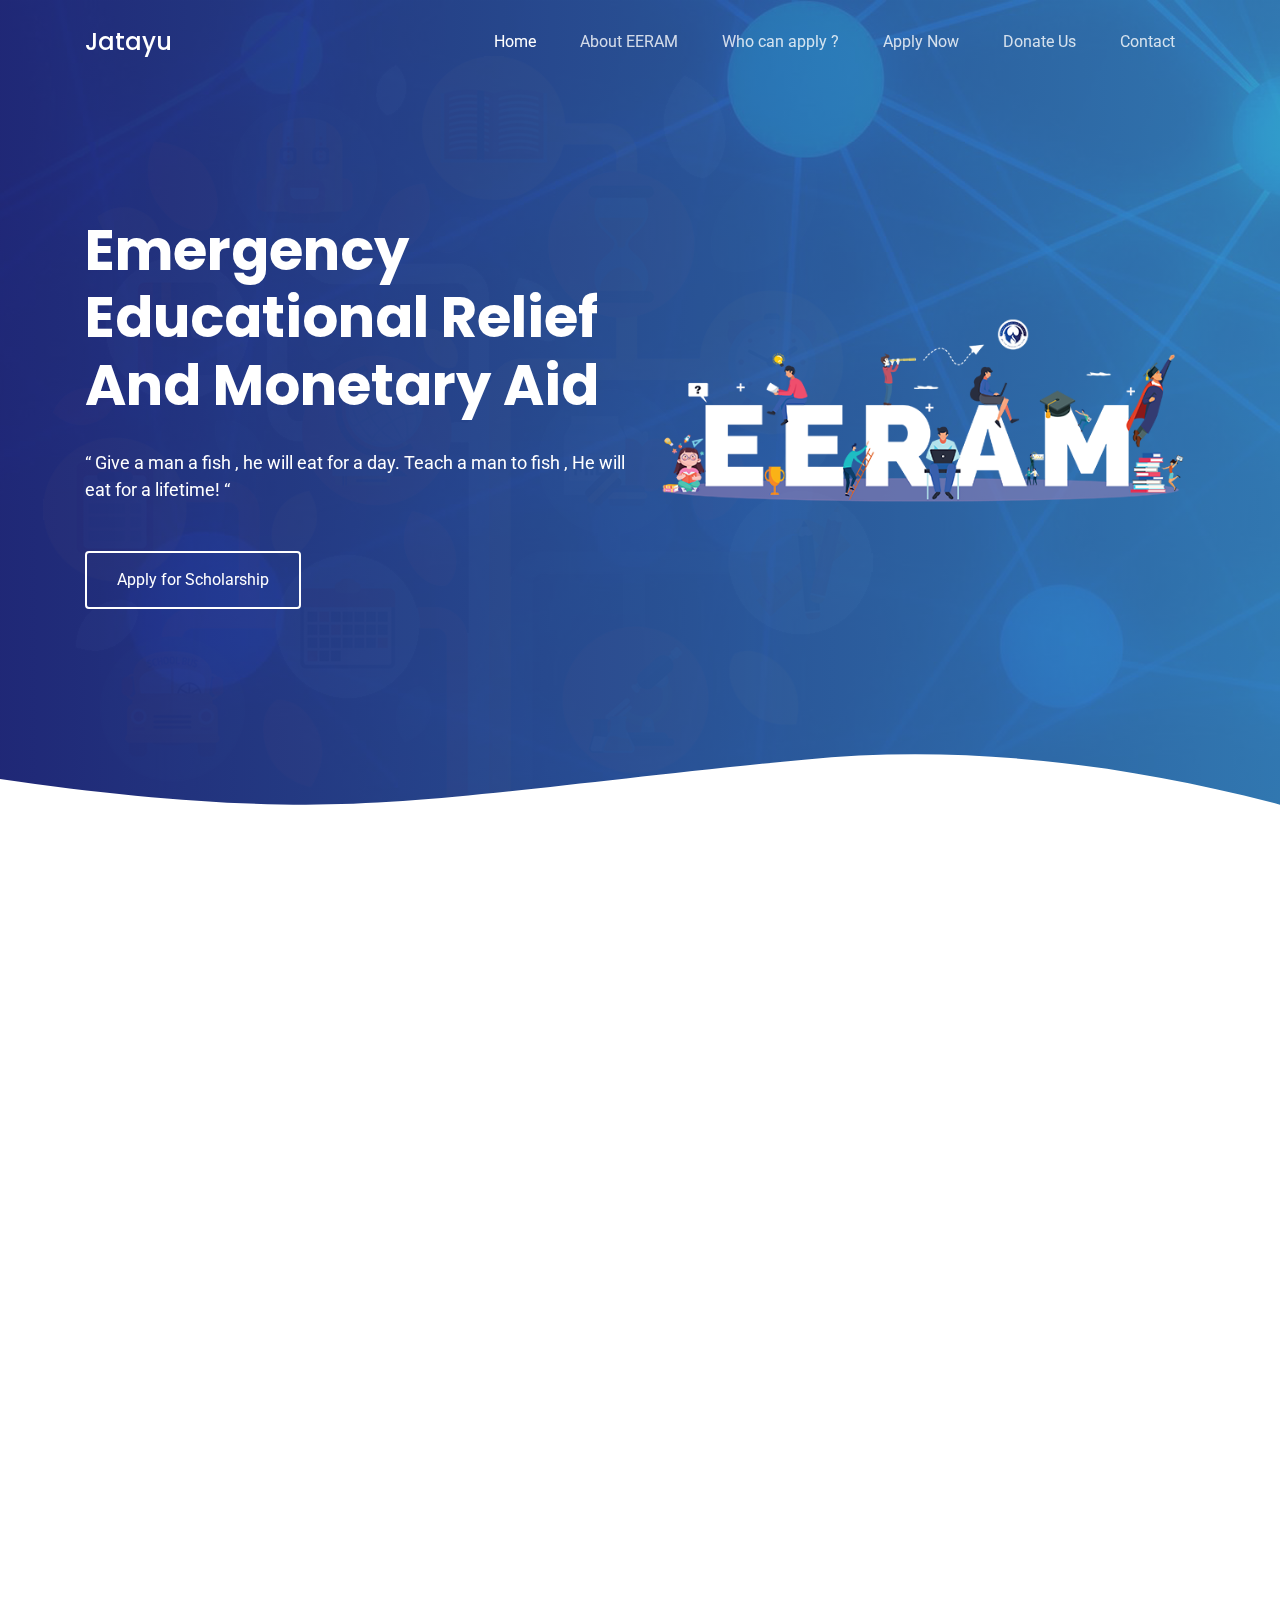
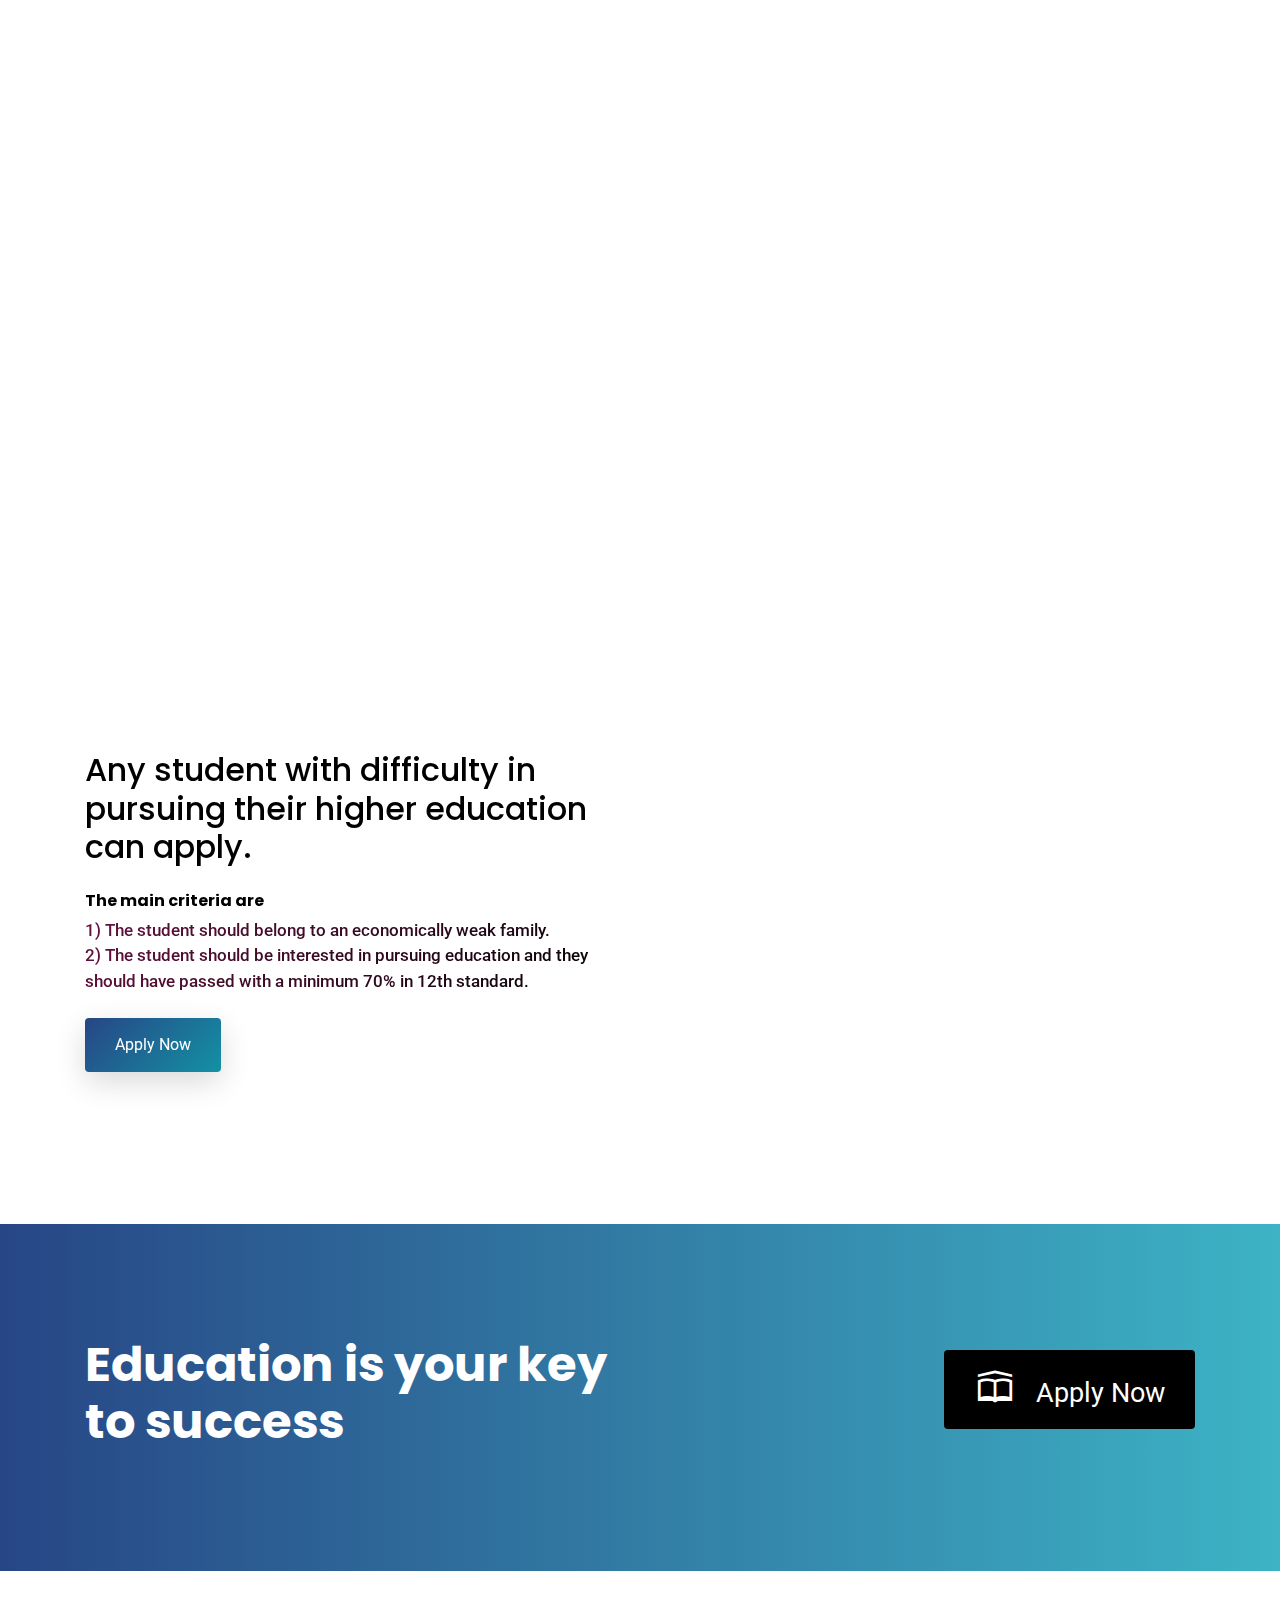
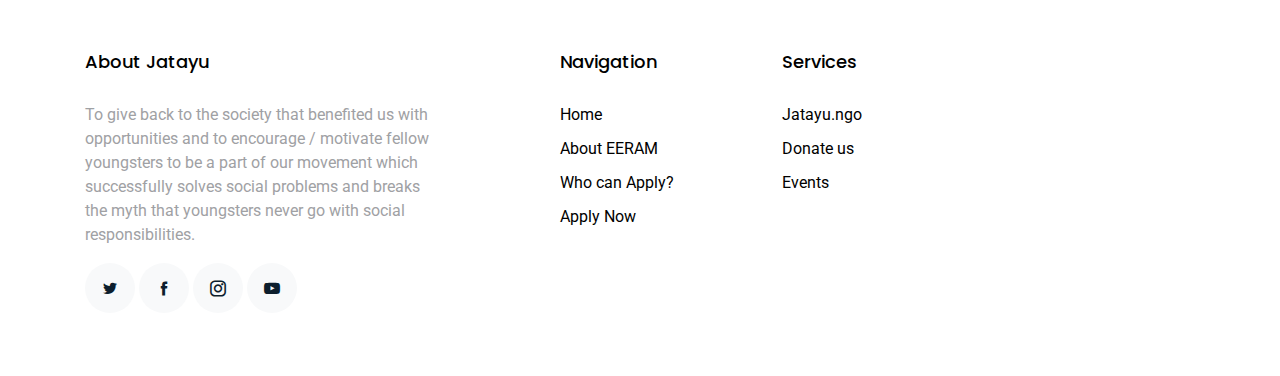
<file: eeram/index.html>
<!DOCTYPE html>
<html lang="en">

<head>
  <meta charset="utf-8">
  <meta content="width=device-width, initial-scale=1.0" name="viewport">

  <title>Jatayu - EERAM</title>
  <meta content="" name="descriptison">
  <meta content="" name="keywords">

  <!-- Favicons -->
  <link href="assets/img/favicon.png" rel="icon">
  <link href="assets/img/apple-touch-icon.png" rel="apple-touch-icon">

  <!-- Google Fonts -->
  <link href="https://fonts.googleapis.com/css?family=Roboto:300,300i,400,400i,500,500i,600,600i,700,700i|Poppins:300,300i,400,400i,500,500i,600,600i,700,700i" rel="stylesheet">

  <!-- Vendor CSS Files -->
  <link href="assets/vendor/bootstrap/css/bootstrap.min.css" rel="stylesheet">
  <link href="assets/vendor/icofont/icofont.min.css" rel="stylesheet">
  <link href="assets/vendor/aos/aos.css" rel="stylesheet">
  <link href="assets/vendor/line-awesome/css/line-awesome.min.css" rel="stylesheet">
  <link href="assets/vendor/owl.carousel/assets/owl.carousel.min.css" rel="stylesheet">

  <!-- Template Main CSS File -->
  <link href="assets/css/style.css" rel="stylesheet">

 
</head>

<body>

  <!-- ======= Mobile Menu ======= -->
  <div class="site-mobile-menu site-navbar-target">
    <div class="site-mobile-menu-header">
      <div class="site-mobile-menu-close mt-3">
        <span class="icofont-close js-menu-toggle"></span>
      </div>
    </div>
    <div class="site-mobile-menu-body"></div>
  </div>

  <!-- ======= Header ======= -->
  <header class="site-navbar js-sticky-header site-navbar-target" role="banner">

    <div class="container">
      <div class="row align-items-center">

        <div class="col-6 col-lg-2">
          <h1 class="mb-0 site-logo"><a href="index.html" class="mb-0">Jatayu</a></h1>
        </div>

        <div class="col-12 col-md-10 d-none d-lg-block">
          <nav class="site-navigation position-relative text-right" role="navigation">

            <ul class="site-menu main-menu js-clone-nav mr-auto d-none d-lg-block">
              <li class="active"><a href="#hero" class="nav-link">Home</a></li>
              <li><a href="#section" class="nav-link">About EERAM</a></li>
              <li><a href="#WCA" class="nav-link">Who can apply ?</a></li>
			   <li><a href="#apply" class="nav-link">Apply Now</a></li>
               <li><a href="https://rzp.io/l/ypfQgLx" class="nav-link">Donate Us</a></li>
              <li><a href="#contact" class="nav-link">Contact</a></li>
            </ul>
          </nav>
		 
        </div>

        <div class="col-6 d-inline-block d-lg-none ml-md-0 py-3" style="position: relative; top: 3px;">

          <a href="#" class="burger site-menu-toggle js-menu-toggle" data-toggle="collapse" data-target="#main-navbar">
            <span></span>
          </a>
        </div>

      </div>
    </div>

  </header>

  <!-- ======= Hero Section ======= -->
  <section class="hero-section" id="hero" data-aos="fade-up">

    <div class="wave">

      <svg width="100%" height="355px" viewBox="0 0 1920 355" version="1.1" xmlns="http://www.w3.org/2000/svg" xmlns:xlink="http://www.w3.org/1999/xlink">
        <g id="Page-1" stroke="none" stroke-width="1" fill="none" fill-rule="evenodd">
          <g id="Apple-TV" transform="translate(0.000000, -402.000000)" fill="#FFFFFF">
            <path d="M0,439.134243 C175.04074,464.89273 327.944386,477.771974 458.710937,477.771974 C654.860765,477.771974 870.645295,442.632362 1205.9828,410.192501 C1429.54114,388.565926 1667.54687,411.092417 1920,477.771974 L1920,757 L1017.15166,757 L0,757 L0,439.134243 Z" id="Path"></path>
          </g>
        </g>
      </svg>

    </div>

    <div class="container">
      <div class="row align-items-center">
        <div class="col-12 hero-text-image">
          <div class="row">
            <div class="col-lg-6 text-center text-lg-left">
              <h1 data-aos="fade-right">Emergency Educational Relief And Monetary Aid</h1>
              <p class="mb-5" data-aos="fade-right" data-aos-delay="100">“ Give a man a fish , he will eat for a day. Teach a man to fish , He will eat for a
lifetime! “</p>
              <p data-aos="fade-right" data-aos-delay="200" data-aos-offset="-500"><a href="#" class="btn btn-outline-white">Apply for Scholarship</a></p>
            </div>
            <div class="col-lg-6 eeram-wrap">
              <img src="assets/img/phone_1.png" alt="Image" class="eeram_Logo" data-aos="fade-right">
              
            </div>
          </div>
        </div>
      </div>
    </div>

  </section><!-- End Hero -->

  <main id="main">

    <!-- ======= Home Section ======= -->
    <section id="section" class="section" data-aos="fade-up">
      <div class="container">

        <div class="row justify-content-center text-center mb-5">
          <div class="col-md-5" data-aos="fade-up">
            <h2 class="section-heading">About EERAM</h2>
          </div>
        </div>
		
		 <div class="row">
          <div class="col-md-12" data-aos="fade-up" data-aos-delay="">
            <div class="eeram-1 text-center">             
              
              <p class="about_Eeram">
			  Education is the only thing that can impact generations . Education is the only
              thing that can create an everlasting change in the society. Unfortunately ,
              However necessary education can seem , it is sometimes a luxury to people who
              are trying hard to even make ends meet.
              Though this project has been initiated during the COVID-19 Pandemic situation ,
              the need for additional help to support education will never cease to exist.
              This problem has solutions already , but it can do better with multiple solutions.
			  </p>
            </div>
          </div>        
         
        </div>

        <div class="row">
          <div class="col-md-12" data-aos="fade-up" data-aos-delay="">
            <div class="eeram-1 text-center">
              <div class="wrap-icon icon-1">
                <span class="icon las la-university"></span>
              </div>
              <h3 class="mb-3 Eeram_mission">Mission of the Project</h3>
              <p class="Eeram_mission_Head">Offering financial help and support for economically weaker students to pursue
              their higher education.</p>
			  <p class="Eeram_Mission_P">The help need not necessarily be financial aid but help can also be in other areas
              like providing them help with finding the right course , guiding them in receiving
              scholarships from the government , handling negotiations with the management
              to get fee concessions and all other things that might be in our scope.</p>
            </div>
          </div>          
        </div>
		
		 <div class="row">
          <div class="col-md-12" data-aos="fade-up" data-aos-delay="">
            <div class="eeram-1 text-center">
              <div class="wrap-icon icon-1">
                <span class="icon la la-users"></span>
              </div>
              <h3 class="mb-3 Eeram_mission">Vision of the Project</h3>              
			  <p class="Eeram_Mission_P">This project aims to reach students who are interested in pursuing their
               education. By doing this , we will be able to impact the lives of not just the
               students , but we will be creating a socially inclined community of responsible
               youth .</p>
			   <p class="Eeram_mission_Head">JCT SHOULD HAVE SUPPORTED THE EDUCATION OF 100 STUDENTS IN THE NEXT THREE YEARS.</p>
			   <p class="Eeram_Mission_P">This means that we will have a 100 member strong community that will be trained and mentored by JCT.</p>
            </div>
          </div>          
        </div>

      </div>
    </section>

 
    <section class="section" id="WCA">
      <div class="container">
	  
	  <div class="row justify-content-center text-center mb-5">
          <div class="col-md-5" data-aos="fade-up">
            <h2 class="section-heading">Who can Apply?</h2>
          </div>
        </div>
	  
        <div class="row align-items-center">
          <div class="col-md-6 mr-auto">
            <h2 class="mb-4">Any student with difficulty in pursuing their higher education can apply.</h2>
			<h6 class="Eeram_apply">The main criteria are </h6>
            <p class="mb-4 Eeram_apply_p">1) The student should belong to an economically weak family.<br>
            2) The student should be interested in pursuing education and they should have passed with a minimum 70% in 12th standard.
            </p>
            <p><a href="https://forms.gle/K3GWiksNtMzZuH8w5" target="_blank" class="btn btn-primary">Apply Now</a></p>
          </div>
          <div class="col-md-6" data-aos="fade-left">
            <img src="assets/img/undraw_svg_2.png" alt="Image" class="img-fluid">
          </div>
        </div>
      </div>
    </section>

    <!-- <section class="section"> -->
      <!-- <div class="container"> -->
        <!-- <div class="row align-items-center"> -->
          <!-- <div class="col-md-4 ml-auto order-2"> -->
            <!-- <h2 class="mb-4">Gather Feedback</h2> -->
            <!-- <p class="mb-4">Lorem ipsum dolor sit amet, consectetur adipisicing elit. Tenetur at reprehenderit optio, -->
              <!-- laudantium eius quod, eum maxime molestiae porro omnis. Dolores aspernatur delectus impedit incidunt -->
              <!-- dolore mollitia esse natus beatae.</p> -->
            <!-- <p><a href="#" class="btn btn-primary">Download Now</a></p> -->
          <!-- </div> -->
          <!-- <div class="col-md-6" data-aos="fade-right"> -->
            <!-- <img src="assets/img/undraw_svg_3.svg" alt="Image" class="img-fluid"> -->
          <!-- </div> -->
        <!-- </div> -->
      <!-- </div> -->
    <!-- </section> -->

   

    <!-- ======= CTA Section ======= -->
    <section class="section cta-section" id="apply">
      <div class="container">
        <div class="row align-items-center">
          <div class="col-md-6 mr-auto text-center text-md-left mb-5 mb-md-0">
            <h2>Education is your key to success</h2>
          </div>
          <div class="col-md-5 text-center text-md-right">
            <p><a href="https://forms.gle/K3GWiksNtMzZuH8w5" target="_blank"><button class="btn"><i class="las la-school apply_icon"></i> Apply Now</button></a></p>
          </div>
        </div>
      </div>
    </section><!-- End CTA Section -->

  </main><!-- End #main -->

  <!-- ======= Footer ======= -->
  <footer class="footer" role="contentinfo">
    <div class="container">
      <div class="row">
        <div class="col-md-4 mb-4 mb-md-0">
          <h3>About Jatayu</h3>
          <p>To give back to the society that benefited us with opportunities and to encourage / motivate fellow youngsters to be a part of our movement which successfully solves social problems and breaks the myth that youngsters never go with social responsibilities.</p>
          <p class="social">
            <a href="https://twitter.com/jatayuforchange" target="_blank"><span class="icofont-twitter"></span></a>
            <a href="https://www.facebook.com/jatayucharitabletrust" target="_blank"><span class="icofont-facebook"></span></a>
            <a href="https://www.instagram.com/jatayucharitabletrust/?fbclid=IwAR2nFhPwjCMJdHVi7t1AtKgX_1UU_Gkl8FzPEsu7ha1oIqlfyfCPoEqwGs8" target="_blank"><span class="icofont-instagram"></span></a>
            <a href="https://www.youtube.com/channel/UCbgOsqvEiV9VwCZg04kHVwA?view_as=subscriber"><span class="icofont-youtube-play" target="_blank"></span></a>
          </p>
        </div>
        <div class="col-md-7 ml-auto">
          <div class="row site-section pt-0">
            <div class="col-md-4 mb-4 mb-md-0">
              <h3>Navigation</h3>
              <ul class="list-unstyled">
                <li><a href="#hero">Home</a></li>
                <li><a href="#section">About EERAM</a></li>
                <li><a href="#WCA">Who can Apply?</a></li>
                <li><a href="#apply">Apply Now</a></li>
              </ul>
            </div>
            <div class="col-md-4 mb-4 mb-md-0">
              <h3>Services</h3>
              <ul class="list-unstyled">
                <li><a href="https://jatayu.ngo/">Jatayu.ngo</a></li>
                <li><a href="https://rzp.io/l/ypfQgLx">Donate us</a></li>
                <li><a href="https://jatayu.ngo/ingenium">Events</a></li>
              </ul>
            </div>
            
          </div>
        </div>
      </div>

     
    </div>
  </footer>

  <a href="#" class="back-to-top"><i class="icofont-simple-up"></i></a>

  <!-- Vendor JS Files -->
  <script src="assets/vendor/jquery/jquery.min.js"></script>
  <script src="assets/vendor/bootstrap/js/bootstrap.bundle.min.js"></script>
  <script src="assets/vendor/jquery.easing/jquery.easing.min.js"></script>
  <script src="assets/vendor/php-email-form/validate.js"></script>
  <script src="assets/vendor/aos/aos.js"></script>
  <script src="assets/vendor/owl.carousel/owl.carousel.min.js"></script>
  <script src="assets/vendor/jquery-sticky/jquery.sticky.js"></script>

  <!-- Template Main JS File -->
  <script src="assets/js/main.js"></script>

</body>

</html>
</file>
<file: eeram/assets/css/style.css>
html {
  overflow-x: hidden;
}

body {
  font-family: "Roboto", sans-serif;
  color: #9fa1a4;
  line-height: 1.5;
}

a {
  color: #777;
  transition: .3s all ease;
}

a:hover {
  color: #000;
}

h1, h2, h3, h4, h5, h6, .font-heading {
  font-family: "Poppins", sans-serif;
  color: #000;
}

.container {
  z-index: 2;
  position: relative;
}

.text-black {
  color: #000 !important;
}

.text-primary {
  color: #2d71a1 !important;
}

.border-top {
  border-top: 1px solid #f2f2f2 !important;
}

.border-bottom {
  border-bottom: 1px solid #f2f2f2 !important;
}

figure figcaption {
  margin-top: .5rem;
  font-style: italic;
  font-size: .8rem;
}

section {
  overflow: hidden;
}

.section {
  padding: 7rem 0;
}

.section-heading {
  font-size: 3rem;
  font-weight: 700;
  background: linear-gradient(-45deg, #3db3c5, #274685);
  -webkit-background-clip: text;
  -webkit-text-fill-color: transparent;
}




/* Back to top button */
.back-to-top {
  position: fixed;
  display: none;
  background: #2d71a1;
  color: #fff;
  width: 44px;
  height: 44px;
  text-align: center;
  line-height: 1;
  font-size: 16px;
  border-radius: 50%;
  right: 15px;
  bottom: 15px;
  transition: background 0.5s;
  z-index: 11;
}

.back-to-top i {
  color: #fff;
  font-size: 24px;
  position: absolute;
  top: 8px;
  left: 10px;
}

@media (max-width: 768px) {
  .back-to-top {
    bottom: 15px;
  }
}

/* Default btn sre-tyling */
.btn {
  border: none;
  padding: 15px 30px !important;
}

.btn.btn-outline-white {
  border: 2px solid #fff;
  background: none;
  color: #fff;
}

.btn.btn-outline-white:hover {
  background: #fff;
  color: #2d71a1;
}

.btn.btn-primary {
  background: #2d71a1;
  background: linear-gradient(-45deg, #1391a5, #274685);
  color: #fff;
  box-shadow: 0 10px 30px 0 rgba(0, 0, 0, 0.15);
}


/* CTA Section */
.cta-section {
  background: linear-gradient(to right, #274685 0%, #3db3c5 100%);
  color: #fff;
}

.cta-section h2 {
  color: #fff;
  font-size: 3rem;
  font-weight: 700;
}

@media screen and (max-width: 768px) {
  .cta-section h2 {
    font-size: 2rem;
  }
}

.cta-section .btn {
  background: #000000;
  color: #fff;
  font-size: 27px;
}

/* Sticky Wrapper */
.sticky-wrapper {
  position: absolute;
  z-index: 100;
  width: 100%;
}

.sticky-wrapper .site-navbar {
  transition: .3s all ease;
}

.sticky-wrapper .site-navbar .site-menu-toggle {
  color: #fff;
}

.sticky-wrapper .site-navbar .site-logo a {
  color: #fff;
}

.sticky-wrapper .site-navbar .site-menu > li > a {
  color: rgba(255, 255, 255, 0.8) !important;
}

.sticky-wrapper .site-navbar .site-menu > li > a:hover, .sticky-wrapper .site-navbar .site-menu > li > a.active {
  color: #fff !important;
}

.sticky-wrapper.is-sticky .burger:before, .sticky-wrapper.is-sticky .burger span, .sticky-wrapper.is-sticky .burger:after {
  background: #000000;
  transition: .0s all ease;
}

.sticky-wrapper.is-sticky .site-navbar {
  background: #fff;
  border-bottom: 1px solid transparent;
  box-shadow: 4px 0 20px -5px rgba(0, 0, 0, 0.2);
}

.sticky-wrapper.is-sticky .site-navbar .site-logo a {
  color: #000000 !important;
}

.sticky-wrapper.is-sticky .site-navbar .site-menu > li > a {
  color: #000000 !important;
}

.sticky-wrapper.is-sticky .site-navbar .site-menu > li > a:hover, .sticky-wrapper.is-sticky .site-navbar .site-menu > li > a.active {
  color: #2d71a1 !important;
}

.sticky-wrapper.is-sticky .site-navbar .site-menu > li.active a {
  color: #2d71a1 !important;
}

.sticky-wrapper .shrink {
  padding-top: 0px !important;
  padding-bottom: 0px !important;
}

/* Contact Form */
.form-control {
  height: 53px;
  border-radius: 0;
  border: 1px solid #dae0e5;
}

.form-control:active, .form-control:focus {
  outline: none;
  box-shadow: none;
  border: 1px solid #2d71a1;
}

.php-email-form .validate {
  display: none;
  color: red;
  margin: 0 0 15px 0;
  font-weight: 400;
  font-size: 13px;
}

.php-email-form .error-message {
  display: none;
  color: #fff;
  background: #ed3c0d;
  text-align: left;
  padding: 15px;
  font-weight: 600;
}

.php-email-form .error-message br + br {
  margin-top: 25px;
}

.php-email-form .sent-message {
  display: none;
  color: #fff;
  background: #18d26e;
  text-align: center;
  padding: 15px;
  font-weight: 600;
}

.php-email-form .loading {
  display: none;
  background: #fff;
  text-align: center;
  padding: 15px;
}

.php-email-form .loading:before {
  content: "";
  display: inline-block;
  border-radius: 50%;
  width: 24px;
  height: 24px;
  margin: 0 10px -6px 0;
  border: 3px solid #18d26e;
  border-top-color: #eee;
  -webkit-animation: animate-loading 1s linear infinite;
  animation: animate-loading 1s linear infinite;
}

@-webkit-keyframes animate-loading {
  0% {
    transform: rotate(0deg);
  }
  100% {
    transform: rotate(360deg);
  }
}

@keyframes animate-loading {
  0% {
    transform: rotate(0deg);
  }
  100% {
    transform: rotate(360deg);
  }
}

/*--------------------------------------------------------------
# Hero Section
--------------------------------------------------------------*/
.hero-section {
  background: linear-gradient(to right, rgb(39 46 133 / 80%) 0%, rgb(61 141 197 / 80%) 100%), url(../img/hero-bg.jpg);
  position: relative;
}

.hero-section .wave {
  width: 100%;
  overflow: hidden;
  position: absolute;
  z-index: 1;
  bottom: -150px;
}

@media screen and (max-width: 992px) {
  .hero-section .wave {
    bottom: -180px;
  }
}

.hero-section .wave svg {
  width: 100%;
}

.hero-section, .hero-section > .container > .row {
  height: 100vh;
  min-height: 880px;
}

.hero-section.inner-page {
  height: 60vh;
  min-height: 0;
}

.hero-section.inner-page .hero-text {
  transform: translateY(-150px);
  margin-top: -120px;
}

@media screen and (max-width: 992px) {
  .hero-section.inner-page .hero-text {
    margin-top: -80px;
  }
}

.hero-section h1 {
  font-size: 3.5rem;
  color: #fff;
  font-weight: 700;
  margin-bottom: 30px;
}

@media screen and (max-width: 992px) {
  .hero-section h1 {
    font-size: 2.5rem;
    text-align: center;
  }
}

@media screen and (max-width: 992px) {
  .hero-section .hero-text-image {
    margin-top: 4rem;
  }
}

.hero-section p {
  font-size: 18px;
  color: #fff;
}

.hero-section .iphone-wrap {
  position: relative;
}

@media screen and (max-width: 992px) {
  .hero-section .iphone-wrap {
    text-align: center;
  }
}
.eeram_Logo {
	vertical-align: middle !important;
    border-style: none !important;
	width: 100%;
}

.hero-section .iphone-wrap .phone-2, .hero-section .iphone-wrap .eeram_Logo {
  position: absolute;
  top: -50%;
  overflow: hidden;
  left: 0;
  box-shadow: 0 15px 50px 0 rgba(0, 0, 0, 0.3);
  border-radius: 30px;
}

@media screen and (max-width: 992px) {
  .hero-section .iphone-wrap .phone-2, .hero-section .iphone-wrap .eeram_Logo {
    position: relative;
    top: 0;
    max-width: 100%;
  }
}

.hero-section .iphone-wrap .phone-2, .hero-section .iphone-wrap .eeram_Logo {
  width: 250px;
}

@media screen and (max-width: 992px) {
  .hero-section .iphone-wrap .eeram_Logo {
    margin-left: -150px;
  }
}

.hero-section .iphone-wrap .phone-2 {
  margin-top: 50px;
  margin-left: 100px;
  width: 250px;
}

@media screen and (max-width: 992px) {
  .hero-section .iphone-wrap .phone-2 {
    width: 250px;
    position: absolute;
    margin-top: 0px;
    margin-left: 100px;
  }
}

.about_Eeram {
    font-size: 21px;
    background: linear-gradient(-45deg, #3db3c5, #274685);
    -webkit-background-clip: text;
    -webkit-text-fill-color: transparent;
    font-weight: 700;
}

.Eeram_mission {
    background: linear-gradient(-45deg, #c53d3d, #272a85);
    -webkit-background-clip: text;
    -webkit-text-fill-color: transparent;
    font-weight: 800;
}

.Eeram_mission_Head {
	 font-size: 21px;
	 background: linear-gradient(-45deg, #c53d3d, #272a85);
    -webkit-background-clip: text;
    -webkit-text-fill-color: transparent;
    font-weight: 700;
}

.Eeram_Mission_P {
	font-size: 21px;
	 background: linear-gradient(-45deg, #3db3c5, #274685);
    -webkit-background-clip: text;
    -webkit-text-fill-color: transparent;
    font-weight: 500;
	
}


.eeram-1 .wrap-icon {
  margin: 0 auto;
  height: 100px;
  width: 100px;
  border-radius: 50%;
  position: relative;
  margin-bottom: 30px;
  box-shadow: 0 15px 30px 0 rgba(0, 0, 0, 0.2);
}

.eeram-1 .wrap-icon.icon-1 {
  background: linear-gradient(-45deg, #3b87bd, #2d71a2);
}

.eeram-1 .wrap-icon .icon {
  position: absolute;
  top: 50%;
  left: 50%;
  transform: translate(-50%, -50%);
  color: #fff;
  font-size: 2.5rem;
}

.Eeram_apply {
	font-weight: 700;
}

.Eeram_apply_p{
	font-size: 17px;
    background: linear-gradient(-45deg, #000000, #651140);
    -webkit-background-clip: text;
    -webkit-text-fill-color: transparent;
    font-weight: 500;
}

.apply_icon{
	padding: 0px 13px 0px 0px;
    font-size: 42px;
}
/*--------------------------------------------------------------
# Nav
--------------------------------------------------------------*/
.site-navbar {
  margin-bottom: 0px;
  z-index: 1999;
  position: absolute;
  top: 0;
  width: 100%;
}

.site-navbar .site-logo {
  position: relative;
  font-size: 24px;
}

.site-navbar .site-logo a {
  color: #fff;
}

.site-navbar .site-logo a:hover {
  text-decoration: none;
}

.site-navbar .site-navigation .site-menu {
  margin-bottom: 0;
}

.site-navbar .site-navigation .site-menu a {
  text-decoration: none !important;
  display: inline-block;
}

.site-navbar .site-navigation .site-menu > li {
  display: inline-block;
}

.site-navbar .site-navigation .site-menu > li > a {
  padding: 30px 20px;
  color: #000000;
  display: inline-block;
  text-decoration: none !important;
}

.site-navbar .site-navigation .site-menu > li > a:hover {
  color: #2d71a1;
}

.site-navbar .site-navigation .site-menu > li.active > a {
  color: #fff !important;
}

.site-navbar .site-navigation .site-menu .has-children {
  position: relative;
}

.site-navbar .site-navigation .site-menu .has-children > a {
  position: relative;
  padding-right: 20px;
}

.site-navbar .site-navigation .site-menu .has-children > a:before {
  position: absolute;
  content: "\ea99";
  font-size: 16px;
  top: 52%;
  right: 0;
  transform: translateY(-50%);
  font-family: 'icofont';
}

.site-navbar .site-navigation .site-menu .has-children .dropdown {
  visibility: hidden;
  opacity: 0;
  top: 100%;
  position: absolute;
  text-align: left;
  box-shadow: 0 2px 10px -2px rgba(0, 0, 0, 0.1);
  padding: 0px 0;
  margin-top: 15px;
  margin-left: 0px;
  background: #fff;
  transition: 0.2s 0s;
}

.site-navbar .site-navigation .site-menu .has-children .dropdown.arrow-top {
  position: absolute;
}

.site-navbar .site-navigation .site-menu .has-children .dropdown.arrow-top:before {
  bottom: 100%;
  left: 20%;
  border: solid transparent;
  content: " ";
  height: 0;
  width: 0;
  position: absolute;
  pointer-events: none;
}

.site-navbar .site-navigation .site-menu .has-children .dropdown.arrow-top:before {
  border-color: rgba(136, 183, 213, 0);
  border-bottom-color: #fff;
  border-width: 10px;
  margin-left: -10px;
}

.site-navbar .site-navigation .site-menu .has-children .dropdown a {
  text-transform: none;
  letter-spacing: normal;
  transition: 0s all;
  color: #000000;
}

.site-navbar .site-navigation .site-menu .has-children .dropdown .active {
  color: #2d71a1 !important;
}

.site-navbar .site-navigation .site-menu .has-children .dropdown > li {
  list-style: none;
  padding: 0;
  margin: 0;
  min-width: 210px;
}

.site-navbar .site-navigation .site-menu .has-children .dropdown > li > a {
  padding: 9px 20px;
  display: block;
}

.site-navbar .site-navigation .site-menu .has-children .dropdown > li > a:hover {
  background: #f2f4f6;
  color: #000000;
}

.site-navbar .site-navigation .site-menu .has-children .dropdown > li.has-children > a:before {
  content: "\ea75";
  right: 20px;
}

.site-navbar .site-navigation .site-menu .has-children .dropdown > li.has-children > .dropdown, .site-navbar .site-navigation .site-menu .has-children .dropdown > li.has-children > ul {
  left: 100%;
  top: 0;
}

.site-navbar .site-navigation .site-menu .has-children .dropdown > li.has-children:hover > a, .site-navbar .site-navigation .site-menu .has-children .dropdown > li.has-children:active > a, .site-navbar .site-navigation .site-menu .has-children .dropdown > li.has-children:focus > a {
  background: #f2f4f6;
}

.site-navbar .site-navigation .site-menu .has-children:hover > a, .site-navbar .site-navigation .site-menu .has-children:focus > a, .site-navbar .site-navigation .site-menu .has-children:active > a {
  color: #2d71a1;
}

.site-navbar .site-navigation .site-menu .has-children:hover, .site-navbar .site-navigation .site-menu .has-children:focus, .site-navbar .site-navigation .site-menu .has-children:active {
  cursor: pointer;
}

.site-navbar .site-navigation .site-menu .has-children:hover > .dropdown, .site-navbar .site-navigation .site-menu .has-children:focus > .dropdown, .site-navbar .site-navigation .site-menu .has-children:active > .dropdown {
  transition-delay: 0s;
  margin-top: -10px;
  visibility: visible;
  opacity: 1;
}

.site-mobile-menu {
  width: 300px;
  position: fixed;
  right: 0;
  z-index: 2000;
  padding-top: 20px;
  background: #fff;
  height: calc(100vh);
  transform: translateX(110%);
  box-shadow: -10px 0 20px -10px rgba(0, 0, 0, 0.1);
  transition: .3s all ease-in-out;
}

.offcanvas-menu .site-mobile-menu {
  transform: translateX(0%);
}

.site-mobile-menu .site-mobile-menu-header {
  width: 100%;
  float: left;
  padding-left: 20px;
  padding-right: 20px;
}

.site-mobile-menu .site-mobile-menu-header .site-mobile-menu-close {
  float: right;
  margin-top: 8px;
}

.site-mobile-menu .site-mobile-menu-header .site-mobile-menu-close span {
  font-size: 30px;
  display: inline-block;
  padding-left: 10px;
  padding-right: 0px;
  line-height: 1;
  cursor: pointer;
  transition: .3s all ease;
}

.site-mobile-menu .site-mobile-menu-header .site-mobile-menu-logo {
  float: left;
  margin-top: 10px;
  margin-left: 0px;
}

.site-mobile-menu .site-mobile-menu-header .site-mobile-menu-logo a {
  display: inline-block;
  text-transform: uppercase;
}

.site-mobile-menu .site-mobile-menu-header .site-mobile-menu-logo a img {
  max-width: 70px;
}

.site-mobile-menu .site-mobile-menu-header .site-mobile-menu-logo a:hover {
  text-decoration: none;
}

.site-mobile-menu .site-mobile-menu-body {
  overflow-y: scroll;
  -webkit-overflow-scrolling: touch;
  position: relative;
  padding: 0 20px 20px 20px;
  height: calc(100vh - 52px);
  padding-bottom: 150px;
}

.site-mobile-menu .site-nav-wrap {
  padding: 0;
  margin: 0;
  list-style: none;
  position: relative;
}

.site-mobile-menu .site-nav-wrap a {
  padding: 10px 20px;
  display: block;
  position: relative;
}

.site-mobile-menu .site-nav-wrap a:hover {
  color: #2d71a1;
}

.site-mobile-menu .site-nav-wrap li {
  position: relative;
  display: block;
}

.site-mobile-menu .site-nav-wrap li.active > a {
  color: #2d71a1;
}

.site-mobile-menu .site-nav-wrap .arrow-collapse {
  position: absolute;
  right: 0px;
  top: 10px;
  z-index: 20;
  width: 36px;
  height: 36px;
  text-align: center;
  cursor: pointer;
  border-radius: 50%;
}

.site-mobile-menu .site-nav-wrap .arrow-collapse:before {
  font-size: 12px;
  z-index: 20;
  font-family: "icofont";
  content: "\ea99";
  position: absolute;
  top: 50%;
  left: 50%;
  transform: translate(-50%, -50%) rotate(-180deg);
  transition: .3s all ease;
}

.site-mobile-menu .site-nav-wrap .arrow-collapse.collapsed:before {
  transform: translate(-50%, -50%);
}

.site-mobile-menu .site-nav-wrap > li {
  display: block;
  position: relative;
  float: left;
  width: 100%;
}

.site-mobile-menu .site-nav-wrap > li > a {
  padding-left: 20px;
  font-size: 20px;
}

.site-mobile-menu .site-nav-wrap > li > ul {
  padding: 0;
  margin: 0;
  list-style: none;
}

.site-mobile-menu .site-nav-wrap > li > ul > li {
  display: block;
}

.site-mobile-menu .site-nav-wrap > li > ul > li > a {
  padding-left: 40px;
  font-size: 16px;
}

.site-mobile-menu .site-nav-wrap > li > ul > li > ul {
  padding: 0;
  margin: 0;
}

.site-mobile-menu .site-nav-wrap > li > ul > li > ul > li {
  display: block;
}

.site-mobile-menu .site-nav-wrap > li > ul > li > ul > li > a {
  font-size: 16px;
  padding-left: 60px;
}

/* Burger */
.burger {
  width: 28px;
  height: 32px;
  cursor: pointer;
  position: relative;
  z-index: 99;
  float: right;
}

.burger:before, .burger span, .burger:after {
  width: 100%;
  height: 2px;
  display: block;
  background: #fff;
  border-radius: 2px;
  position: absolute;
  opacity: 1;
}

.burger:before, .burger:after {
  transition: top 0.35s cubic-bezier(0.23, 1, 0.32, 1), transform 0.35s cubic-bezier(0.23, 1, 0.32, 1), opacity 0.35s cubic-bezier(0.23, 1, 0.32, 1), background-color 1.15s cubic-bezier(0.86, 0, 0.07, 1);
  -webkit-transition: top 0.35s cubic-bezier(0.23, 1, 0.32, 1), -webkit-transform 0.35s cubic-bezier(0.23, 1, 0.32, 1), opacity 0.35s cubic-bezier(0.23, 1, 0.32, 1), background-color 1.15s cubic-bezier(0.86, 0, 0.07, 1);
  content: "";
}

.burger:before {
  top: 4px;
}

.burger span {
  top: 15px;
}

.burger:after {
  top: 26px;
}

/* Hover */
.burger:hover:before {
  top: 7px;
}

.burger:hover:after {
  top: 23px;
}

/* Click */
.burger.active span {
  opacity: 0;
}

.burger.active:before, .burger.active:after {
  top: 40%;
}

.burger.active:before {
  -webkit-transform: rotate(45deg);
  -moz-transform: rotate(45deg);
  filter: progid:DXImageTransform.Microsoft.BasicImage(rotation=5);
  /*for IE*/
}

.burger.active:after {
  -webkit-transform: rotate(-45deg);
  -moz-transform: rotate(-45deg);
  filter: progid:DXImageTransform.Microsoft.BasicImage(rotation=-5);
  /*for IE*/
}

.burger:focus {
  outline: none;
}

/*--------------------------------------------------------------
# Footer
--------------------------------------------------------------*/
.footer {
  padding: 5rem 0 2.5rem 0;
}

.footer h3 {
  font-size: 18px;
  margin-bottom: 30px;
}

.footer ul li {
  margin-bottom: 10px;
}

.footer a {
  color: #000;
}

.footer .copyright {
  margin-bottom: 0px;
}

.footer .copyright, .footer .credits {
  font-size: 14px;
}

.social a {
  display: inline-block;
  width: 50px;
  height: 50px;
  border-radius: 50%;
  background: #f8f9fa;
  position: relative;
  text-align: center;
  transition: .3s background ease;
  color: #0d1e2d;
}

.social a span {
  display: inline-block;
  left: 50%;
  position: absolute;
  top: 50%;
  transform: translate(-50%, -50%);
}

.social a:hover {
  color: #fff;
  background: #2d71a1;
}
</file>
<file: eeram/assets/vendor/line-awesome/css/line-awesome.min.css>
.la,.lab,.lad,.lal,.lar,.las{-moz-osx-font-smoothing:grayscale;-webkit-font-smoothing:antialiased;display:inline-block;font-style:normal;font-variant:normal;text-rendering:auto;line-height:1}.la-lg{font-size:1.33333em;line-height:.75em;vertical-align:-.0667em}.la-xs{font-size:.75em}.la-sm{font-size:.875em}.la-1x{font-size:1em}.la-2x{font-size:2em}.la-3x{font-size:3em}.la-4x{font-size:4em}.la-5x{font-size:5em}.la-6x{font-size:6em}.la-7x{font-size:7em}.la-8x{font-size:8em}.la-9x{font-size:9em}.la-10x{font-size:10em}.la-fw{text-align:center;width:1.25em}.la-ul{list-style-type:none;margin-left:2.5em;padding-left:0}.la-ul>li{position:relative}.la-li{left:-2em;position:absolute;text-align:center;width:2em;line-height:inherit}.la-border{border:solid .08em #eee;border-radius:.1em;padding:.2em .25em .15em}.la-pull-left{float:left}.la-pull-right{float:right}.la.la-pull-left,.lab.la-pull-left,.lal.la-pull-left,.lar.la-pull-left,.las.la-pull-left{margin-right:.3em}.la.la-pull-right,.lab.la-pull-right,.lal.la-pull-right,.lar.la-pull-right,.las.la-pull-right{margin-left:.3em}.la-spin{-webkit-animation:la-spin 2s infinite linear;animation:la-spin 2s infinite linear}.la-pulse{-webkit-animation:la-spin 1s infinite steps(8);animation:la-spin 1s infinite steps(8)}@-webkit-keyframes la-spin{0%{-webkit-transform:rotate(0);transform:rotate(0)}100%{-webkit-transform:rotate(360deg);transform:rotate(360deg)}}@keyframes la-spin{0%{-webkit-transform:rotate(0);transform:rotate(0)}100%{-webkit-transform:rotate(360deg);transform:rotate(360deg)}}.la-rotate-90{-webkit-transform:rotate(90deg);transform:rotate(90deg)}.la-rotate-180{-webkit-transform:rotate(180deg);transform:rotate(180deg)}.la-rotate-270{-webkit-transform:rotate(270deg);transform:rotate(270deg)}.la-flip-horizontal{-webkit-transform:scale(-1,1);transform:scale(-1,1)}.la-flip-vertical{-webkit-transform:scale(1,-1);transform:scale(1,-1)}.la-flip-both,.la-flip-horizontal.la-flip-vertical{-webkit-transform:scale(-1,-1);transform:scale(-1,-1)}:root .la-flip-both,:root .la-flip-horizontal,:root .la-flip-vertical,:root .la-rotate-180,:root .la-rotate-270,:root .la-rotate-90{-webkit-filter:none;filter:none}.la-stack{display:inline-block;height:2em;line-height:2em;position:relative;vertical-align:middle;width:2.5em}.la-stack-1x,.la-stack-2x{left:0;position:absolute;text-align:center;width:100%}.la-stack-1x{line-height:inherit}.la-stack-2x{font-size:2em}.la-inverse{color:#fff}.la-500px:before{content:"\f26e"}.la-accessible-icon:before{content:"\f368"}.la-accusoft:before{content:"\f369"}.la-acquisitions-incorporated:before{content:"\f6af"}.la-ad:before{content:"\f641"}.la-address-book:before{content:"\f2b9"}.la-address-card:before{content:"\f2bb"}.la-adjust:before{content:"\f042"}.la-adn:before{content:"\f170"}.la-adobe:before{content:"\f778"}.la-adversal:before{content:"\f36a"}.la-affiliatetheme:before{content:"\f36b"}.la-air-freshener:before{content:"\f5d0"}.la-airbnb:before{content:"\f834"}.la-algolia:before{content:"\f36c"}.la-align-center:before{content:"\f037"}.la-align-justify:before{content:"\f039"}.la-align-left:before{content:"\f036"}.la-align-right:before{content:"\f038"}.la-alipay:before{content:"\f642"}.la-allergies:before{content:"\f461"}.la-amazon:before{content:"\f270"}.la-amazon-pay:before{content:"\f42c"}.la-ambulance:before{content:"\f0f9"}.la-american-sign-language-interpreting:before{content:"\f2a3"}.la-amilia:before{content:"\f36d"}.la-anchor:before{content:"\f13d"}.la-android:before{content:"\f17b"}.la-angellist:before{content:"\f209"}.la-angle-double-down:before{content:"\f103"}.la-angle-double-left:before{content:"\f100"}.la-angle-double-right:before{content:"\f101"}.la-angle-double-up:before{content:"\f102"}.la-angle-down:before{content:"\f107"}.la-angle-left:before{content:"\f104"}.la-angle-right:before{content:"\f105"}.la-angle-up:before{content:"\f106"}.la-angry:before{content:"\f556"}.la-angrycreative:before{content:"\f36e"}.la-angular:before{content:"\f420"}.la-ankh:before{content:"\f644"}.la-app-store:before{content:"\f36f"}.la-app-store-ios:before{content:"\f370"}.la-apper:before{content:"\f371"}.la-apple:before{content:"\f179"}.la-apple-alt:before{content:"\f5d1"}.la-apple-pay:before{content:"\f415"}.la-archive:before{content:"\f187"}.la-archway:before{content:"\f557"}.la-arrow-alt-circle-down:before{content:"\f358"}.la-arrow-alt-circle-left:before{content:"\f359"}.la-arrow-alt-circle-right:before{content:"\f35a"}.la-arrow-alt-circle-up:before{content:"\f35b"}.la-arrow-circle-down:before{content:"\f0ab"}.la-arrow-circle-left:before{content:"\f0a8"}.la-arrow-circle-right:before{content:"\f0a9"}.la-arrow-circle-up:before{content:"\f0aa"}.la-arrow-down:before{content:"\f063"}.la-arrow-left:before{content:"\f060"}.la-arrow-right:before{content:"\f061"}.la-arrow-up:before{content:"\f062"}.la-arrows-alt:before{content:"\f0b2"}.la-arrows-alt-h:before{content:"\f337"}.la-arrows-alt-v:before{content:"\f338"}.la-artstation:before{content:"\f77a"}.la-assistive-listening-systems:before{content:"\f2a2"}.la-asterisk:before{content:"\f069"}.la-asymmetrik:before{content:"\f372"}.la-at:before{content:"\f1fa"}.la-atlas:before{content:"\f558"}.la-atlassian:before{content:"\f77b"}.la-atom:before{content:"\f5d2"}.la-audible:before{content:"\f373"}.la-audio-description:before{content:"\f29e"}.la-autoprefixer:before{content:"\f41c"}.la-avianex:before{content:"\f374"}.la-aviato:before{content:"\f421"}.la-award:before{content:"\f559"}.la-aws:before{content:"\f375"}.la-baby:before{content:"\f77c"}.la-baby-carriage:before{content:"\f77d"}.la-backspace:before{content:"\f55a"}.la-backward:before{content:"\f04a"}.la-bacon:before{content:"\f7e5"}.la-balance-scale:before{content:"\f24e"}.la-balance-scale-left:before{content:"\f515"}.la-balance-scale-right:before{content:"\f516"}.la-ban:before{content:"\f05e"}.la-band-aid:before{content:"\f462"}.la-bandcamp:before{content:"\f2d5"}.la-barcode:before{content:"\f02a"}.la-bars:before{content:"\f0c9"}.la-baseball-ball:before{content:"\f433"}.la-basketball-ball:before{content:"\f434"}.la-bath:before{content:"\f2cd"}.la-battery-empty:before{content:"\f244"}.la-battery-full:before{content:"\f240"}.la-battery-half:before{content:"\f242"}.la-battery-quarter:before{content:"\f243"}.la-battery-three-quarters:before{content:"\f241"}.la-battle-net:before{content:"\f835"}.la-bed:before{content:"\f236"}.la-beer:before{content:"\f0fc"}.la-behance:before{content:"\f1b4"}.la-behance-square:before{content:"\f1b5"}.la-bell:before{content:"\f0f3"}.la-bell-slash:before{content:"\f1f6"}.la-bezier-curve:before{content:"\f55b"}.la-bible:before{content:"\f647"}.la-bicycle:before{content:"\f206"}.la-biking:before{content:"\f84a"}.la-bimobject:before{content:"\f378"}.la-binoculars:before{content:"\f1e5"}.la-biohazard:before{content:"\f780"}.la-birthday-cake:before{content:"\f1fd"}.la-bitbucket:before{content:"\f171"}.la-bitcoin:before{content:"\f379"}.la-bity:before{content:"\f37a"}.la-black-tie:before{content:"\f27e"}.la-blackberry:before{content:"\f37b"}.la-blender:before{content:"\f517"}.la-blender-phone:before{content:"\f6b6"}.la-blind:before{content:"\f29d"}.la-blog:before{content:"\f781"}.la-blogger:before{content:"\f37c"}.la-blogger-b:before{content:"\f37d"}.la-bluetooth:before{content:"\f293"}.la-bluetooth-b:before{content:"\f294"}.la-bold:before{content:"\f032"}.la-bolt:before{content:"\f0e7"}.la-bomb:before{content:"\f1e2"}.la-bone:before{content:"\f5d7"}.la-bong:before{content:"\f55c"}.la-book:before{content:"\f02d"}.la-book-dead:before{content:"\f6b7"}.la-book-medical:before{content:"\f7e6"}.la-book-open:before{content:"\f518"}.la-book-reader:before{content:"\f5da"}.la-bookmark:before{content:"\f02e"}.la-bootstrap:before{content:"\f836"}.la-border-all:before{content:"\f84c"}.la-border-none:before{content:"\f850"}.la-border-style:before{content:"\f853"}.la-bowling-ball:before{content:"\f436"}.la-box:before{content:"\f466"}.la-box-open:before{content:"\f49e"}.la-boxes:before{content:"\f468"}.la-braille:before{content:"\f2a1"}.la-brain:before{content:"\f5dc"}.la-bread-slice:before{content:"\f7ec"}.la-briefcase:before{content:"\f0b1"}.la-briefcase-medical:before{content:"\f469"}.la-broadcast-tower:before{content:"\f519"}.la-broom:before{content:"\f51a"}.la-brush:before{content:"\f55d"}.la-btc:before{content:"\f15a"}.la-buffer:before{content:"\f837"}.la-bug:before{content:"\f188"}.la-building:before{content:"\f1ad"}.la-bullhorn:before{content:"\f0a1"}.la-bullseye:before{content:"\f140"}.la-burn:before{content:"\f46a"}.la-buromobelexperte:before{content:"\f37f"}.la-bus:before{content:"\f207"}.la-bus-alt:before{content:"\f55e"}.la-business-time:before{content:"\f64a"}.la-buy-n-large:before{content:"\f8a6"}.la-buysellads:before{content:"\f20d"}.la-calculator:before{content:"\f1ec"}.la-calendar:before{content:"\f133"}.la-calendar-alt:before{content:"\f073"}.la-calendar-check:before{content:"\f274"}.la-calendar-day:before{content:"\f783"}.la-calendar-minus:before{content:"\f272"}.la-calendar-plus:before{content:"\f271"}.la-calendar-times:before{content:"\f273"}.la-calendar-week:before{content:"\f784"}.la-camera:before{content:"\f030"}.la-camera-retro:before{content:"\f083"}.la-campground:before{content:"\f6bb"}.la-canadian-maple-leaf:before{content:"\f785"}.la-candy-cane:before{content:"\f786"}.la-cannabis:before{content:"\f55f"}.la-capsules:before{content:"\f46b"}.la-car:before{content:"\f1b9"}.la-car-alt:before{content:"\f5de"}.la-car-battery:before{content:"\f5df"}.la-car-crash:before{content:"\f5e1"}.la-car-side:before{content:"\f5e4"}.la-caret-down:before{content:"\f0d7"}.la-caret-left:before{content:"\f0d9"}.la-caret-right:before{content:"\f0da"}.la-caret-square-down:before{content:"\f150"}.la-caret-square-left:before{content:"\f191"}.la-caret-square-right:before{content:"\f152"}.la-caret-square-up:before{content:"\f151"}.la-caret-up:before{content:"\f0d8"}.la-carrot:before{content:"\f787"}.la-cart-arrow-down:before{content:"\f218"}.la-cart-plus:before{content:"\f217"}.la-cash-register:before{content:"\f788"}.la-cat:before{content:"\f6be"}.la-cc-amazon-pay:before{content:"\f42d"}.la-cc-amex:before{content:"\f1f3"}.la-cc-apple-pay:before{content:"\f416"}.la-cc-diners-club:before{content:"\f24c"}.la-cc-discover:before{content:"\f1f2"}.la-cc-jcb:before{content:"\f24b"}.la-cc-mastercard:before{content:"\f1f1"}.la-cc-paypal:before{content:"\f1f4"}.la-cc-stripe:before{content:"\f1f5"}.la-cc-visa:before{content:"\f1f0"}.la-centercode:before{content:"\f380"}.la-centos:before{content:"\f789"}.la-certificate:before{content:"\f0a3"}.la-chair:before{content:"\f6c0"}.la-chalkboard:before{content:"\f51b"}.la-chalkboard-teacher:before{content:"\f51c"}.la-charging-station:before{content:"\f5e7"}.la-chart-area:before{content:"\f1fe"}.la-chart-bar:before{content:"\f080"}.la-chart-line:before{content:"\f201"}.la-chart-pie:before{content:"\f200"}.la-check:before{content:"\f00c"}.la-check-circle:before{content:"\f058"}.la-check-double:before{content:"\f560"}.la-check-square:before{content:"\f14a"}.la-cheese:before{content:"\f7ef"}.la-chess:before{content:"\f439"}.la-chess-bishop:before{content:"\f43a"}.la-chess-board:before{content:"\f43c"}.la-chess-king:before{content:"\f43f"}.la-chess-knight:before{content:"\f441"}.la-chess-pawn:before{content:"\f443"}.la-chess-queen:before{content:"\f445"}.la-chess-rook:before{content:"\f447"}.la-chevron-circle-down:before{content:"\f13a"}.la-chevron-circle-left:before{content:"\f137"}.la-chevron-circle-right:before{content:"\f138"}.la-chevron-circle-up:before{content:"\f139"}.la-chevron-down:before{content:"\f078"}.la-chevron-left:before{content:"\f053"}.la-chevron-right:before{content:"\f054"}.la-chevron-up:before{content:"\f077"}.la-child:before{content:"\f1ae"}.la-chrome:before{content:"\f268"}.la-chromecast:before{content:"\f838"}.la-church:before{content:"\f51d"}.la-circle:before{content:"\f111"}.la-circle-notch:before{content:"\f1ce"}.la-city:before{content:"\f64f"}.la-clinic-medical:before{content:"\f7f2"}.la-clipboard:before{content:"\f328"}.la-clipboard-check:before{content:"\f46c"}.la-clipboard-list:before{content:"\f46d"}.la-clock:before{content:"\f017"}.la-clone:before{content:"\f24d"}.la-closed-captioning:before{content:"\f20a"}.la-cloud:before{content:"\f0c2"}.la-cloud-download-alt:before{content:"\f381"}.la-cloud-meatball:before{content:"\f73b"}.la-cloud-moon:before{content:"\f6c3"}.la-cloud-moon-rain:before{content:"\f73c"}.la-cloud-rain:before{content:"\f73d"}.la-cloud-showers-heavy:before{content:"\f740"}.la-cloud-sun:before{content:"\f6c4"}.la-cloud-sun-rain:before{content:"\f743"}.la-cloud-upload-alt:before{content:"\f382"}.la-cloudscale:before{content:"\f383"}.la-cloudsmith:before{content:"\f384"}.la-cloudversify:before{content:"\f385"}.la-cocktail:before{content:"\f561"}.la-code:before{content:"\f121"}.la-code-branch:before{content:"\f126"}.la-codepen:before{content:"\f1cb"}.la-codiepie:before{content:"\f284"}.la-coffee:before{content:"\f0f4"}.la-cog:before{content:"\f013"}.la-cogs:before{content:"\f085"}.la-coins:before{content:"\f51e"}.la-columns:before{content:"\f0db"}.la-comment:before{content:"\f075"}.la-comment-alt:before{content:"\f27a"}.la-comment-dollar:before{content:"\f651"}.la-comment-dots:before{content:"\f4ad"}.la-comment-medical:before{content:"\f7f5"}.la-comment-slash:before{content:"\f4b3"}.la-comments:before{content:"\f086"}.la-comments-dollar:before{content:"\f653"}.la-compact-disc:before{content:"\f51f"}.la-compass:before{content:"\f14e"}.la-compress:before{content:"\f066"}.la-compress-arrows-alt:before{content:"\f78c"}.la-concierge-bell:before{content:"\f562"}.la-confluence:before{content:"\f78d"}.la-connectdevelop:before{content:"\f20e"}.la-contao:before{content:"\f26d"}.la-cookie:before{content:"\f563"}.la-cookie-bite:before{content:"\f564"}.la-copy:before{content:"\f0c5"}.la-copyright:before{content:"\f1f9"}.la-cotton-bureau:before{content:"\f89e"}.la-couch:before{content:"\f4b8"}.la-cpanel:before{content:"\f388"}.la-creative-commons:before{content:"\f25e"}.la-creative-commons-by:before{content:"\f4e7"}.la-creative-commons-nc:before{content:"\f4e8"}.la-creative-commons-nc-eu:before{content:"\f4e9"}.la-creative-commons-nc-jp:before{content:"\f4ea"}.la-creative-commons-nd:before{content:"\f4eb"}.la-creative-commons-pd:before{content:"\f4ec"}.la-creative-commons-pd-alt:before{content:"\f4ed"}.la-creative-commons-remix:before{content:"\f4ee"}.la-creative-commons-sa:before{content:"\f4ef"}.la-creative-commons-sampling:before{content:"\f4f0"}.la-creative-commons-sampling-plus:before{content:"\f4f1"}.la-creative-commons-share:before{content:"\f4f2"}.la-creative-commons-zero:before{content:"\f4f3"}.la-credit-card:before{content:"\f09d"}.la-critical-role:before{content:"\f6c9"}.la-crop:before{content:"\f125"}.la-crop-alt:before{content:"\f565"}.la-cross:before{content:"\f654"}.la-crosshairs:before{content:"\f05b"}.la-crow:before{content:"\f520"}.la-crown:before{content:"\f521"}.la-crutch:before{content:"\f7f7"}.la-css3:before{content:"\f13c"}.la-css3-alt:before{content:"\f38b"}.la-cube:before{content:"\f1b2"}.la-cubes:before{content:"\f1b3"}.la-cut:before{content:"\f0c4"}.la-cuttlefish:before{content:"\f38c"}.la-d-and-d:before{content:"\f38d"}.la-d-and-d-beyond:before{content:"\f6ca"}.la-dashcube:before{content:"\f210"}.la-database:before{content:"\f1c0"}.la-deaf:before{content:"\f2a4"}.la-delicious:before{content:"\f1a5"}.la-democrat:before{content:"\f747"}.la-deploydog:before{content:"\f38e"}.la-deskpro:before{content:"\f38f"}.la-desktop:before{content:"\f108"}.la-dev:before{content:"\f6cc"}.la-deviantart:before{content:"\f1bd"}.la-dharmachakra:before{content:"\f655"}.la-dhl:before{content:"\f790"}.la-diagnoses:before{content:"\f470"}.la-diaspora:before{content:"\f791"}.la-dice:before{content:"\f522"}.la-dice-d20:before{content:"\f6cf"}.la-dice-d6:before{content:"\f6d1"}.la-dice-five:before{content:"\f523"}.la-dice-four:before{content:"\f524"}.la-dice-one:before{content:"\f525"}.la-dice-six:before{content:"\f526"}.la-dice-three:before{content:"\f527"}.la-dice-two:before{content:"\f528"}.la-digg:before{content:"\f1a6"}.la-digital-ocean:before{content:"\f391"}.la-digital-tachograph:before{content:"\f566"}.la-directions:before{content:"\f5eb"}.la-discord:before{content:"\f392"}.la-discourse:before{content:"\f393"}.la-divide:before{content:"\f529"}.la-dizzy:before{content:"\f567"}.la-dna:before{content:"\f471"}.la-dochub:before{content:"\f394"}.la-docker:before{content:"\f395"}.la-dog:before{content:"\f6d3"}.la-dollar-sign:before{content:"\f155"}.la-dolly:before{content:"\f472"}.la-dolly-flatbed:before{content:"\f474"}.la-donate:before{content:"\f4b9"}.la-door-closed:before{content:"\f52a"}.la-door-open:before{content:"\f52b"}.la-dot-circle:before{content:"\f192"}.la-dove:before{content:"\f4ba"}.la-download:before{content:"\f019"}.la-draft2digital:before{content:"\f396"}.la-drafting-compass:before{content:"\f568"}.la-dragon:before{content:"\f6d5"}.la-draw-polygon:before{content:"\f5ee"}.la-dribbble:before{content:"\f17d"}.la-dribbble-square:before{content:"\f397"}.la-dropbox:before{content:"\f16b"}.la-drum:before{content:"\f569"}.la-drum-steelpan:before{content:"\f56a"}.la-drumstick-bite:before{content:"\f6d7"}.la-drupal:before{content:"\f1a9"}.la-dumbbell:before{content:"\f44b"}.la-dumpster:before{content:"\f793"}.la-dumpster-fire:before{content:"\f794"}.la-dungeon:before{content:"\f6d9"}.la-dyalog:before{content:"\f399"}.la-earlybirds:before{content:"\f39a"}.la-ebay:before{content:"\f4f4"}.la-edge:before{content:"\f282"}.la-edit:before{content:"\f044"}.la-egg:before{content:"\f7fb"}.la-eject:before{content:"\f052"}.la-elementor:before{content:"\f430"}.la-ellipsis-h:before{content:"\f141"}.la-ellipsis-v:before{content:"\f142"}.la-ello:before{content:"\f5f1"}.la-ember:before{content:"\f423"}.la-empire:before{content:"\f1d1"}.la-envelope:before{content:"\f0e0"}.la-envelope-open:before{content:"\f2b6"}.la-envelope-open-text:before{content:"\f658"}.la-envelope-square:before{content:"\f199"}.la-envira:before{content:"\f299"}.la-equals:before{content:"\f52c"}.la-eraser:before{content:"\f12d"}.la-erlang:before{content:"\f39d"}.la-ethereum:before{content:"\f42e"}.la-ethernet:before{content:"\f796"}.la-etsy:before{content:"\f2d7"}.la-euro-sign:before{content:"\f153"}.la-evernote:before{content:"\f839"}.la-exchange-alt:before{content:"\f362"}.la-exclamation:before{content:"\f12a"}.la-exclamation-circle:before{content:"\f06a"}.la-exclamation-triangle:before{content:"\f071"}.la-expand:before{content:"\f065"}.la-expand-arrows-alt:before{content:"\f31e"}.la-expeditedssl:before{content:"\f23e"}.la-external-link-alt:before{content:"\f35d"}.la-external-link-square-alt:before{content:"\f360"}.la-eye:before{content:"\f06e"}.la-eye-dropper:before{content:"\f1fb"}.la-eye-slash:before{content:"\f070"}.la-facebook:before{content:"\f09a"}.la-facebook-f:before{content:"\f39e"}.la-facebook-messenger:before{content:"\f39f"}.la-facebook-square:before{content:"\f082"}.la-fan:before{content:"\f863"}.la-fantasy-flight-games:before{content:"\f6dc"}.la-fast-backward:before{content:"\f049"}.la-fast-forward:before{content:"\f050"}.la-fax:before{content:"\f1ac"}.la-feather:before{content:"\f52d"}.la-feather-alt:before{content:"\f56b"}.la-fedex:before{content:"\f797"}.la-fedora:before{content:"\f798"}.la-female:before{content:"\f182"}.la-fighter-jet:before{content:"\f0fb"}.la-figma:before{content:"\f799"}.la-file:before{content:"\f15b"}.la-file-alt:before{content:"\f15c"}.la-file-archive:before{content:"\f1c6"}.la-file-audio:before{content:"\f1c7"}.la-file-code:before{content:"\f1c9"}.la-file-contract:before{content:"\f56c"}.la-file-csv:before{content:"\f6dd"}.la-file-download:before{content:"\f56d"}.la-file-excel:before{content:"\f1c3"}.la-file-export:before{content:"\f56e"}.la-file-image:before{content:"\f1c5"}.la-file-import:before{content:"\f56f"}.la-file-invoice:before{content:"\f570"}.la-file-invoice-dollar:before{content:"\f571"}.la-file-medical:before{content:"\f477"}.la-file-medical-alt:before{content:"\f478"}.la-file-pdf:before{content:"\f1c1"}.la-file-powerpoint:before{content:"\f1c4"}.la-file-prescription:before{content:"\f572"}.la-file-signature:before{content:"\f573"}.la-file-upload:before{content:"\f574"}.la-file-video:before{content:"\f1c8"}.la-file-word:before{content:"\f1c2"}.la-fill:before{content:"\f575"}.la-fill-drip:before{content:"\f576"}.la-film:before{content:"\f008"}.la-filter:before{content:"\f0b0"}.la-fingerprint:before{content:"\f577"}.la-fire:before{content:"\f06d"}.la-fire-alt:before{content:"\f7e4"}.la-fire-extinguisher:before{content:"\f134"}.la-firefox:before{content:"\f269"}.la-first-aid:before{content:"\f479"}.la-first-order:before{content:"\f2b0"}.la-first-order-alt:before{content:"\f50a"}.la-firstdraft:before{content:"\f3a1"}.la-fish:before{content:"\f578"}.la-fist-raised:before{content:"\f6de"}.la-flag:before{content:"\f024"}.la-flag-checkered:before{content:"\f11e"}.la-flag-usa:before{content:"\f74d"}.la-flask:before{content:"\f0c3"}.la-flickr:before{content:"\f16e"}.la-flipboard:before{content:"\f44d"}.la-flushed:before{content:"\f579"}.la-fly:before{content:"\f417"}.la-folder:before{content:"\f07b"}.la-folder-minus:before{content:"\f65d"}.la-folder-open:before{content:"\f07c"}.la-folder-plus:before{content:"\f65e"}.la-font:before{content:"\f031"}.la-font-awesome:before{content:"\f2b4"}.la-font-awesome-alt:before{content:"\f35c"}.la-font-awesome-flag:before{content:"\f425"}.la-font-awesome-logo-full:before{content:"\f4e6"}.la-fonticons:before{content:"\f280"}.la-fonticons-fi:before{content:"\f3a2"}.la-football-ball:before{content:"\f44e"}.la-fort-awesome:before{content:"\f286"}.la-fort-awesome-alt:before{content:"\f3a3"}.la-forumbee:before{content:"\f211"}.la-forward:before{content:"\f04e"}.la-foursquare:before{content:"\f180"}.la-free-code-camp:before{content:"\f2c5"}.la-freebsd:before{content:"\f3a4"}.la-frog:before{content:"\f52e"}.la-frown:before{content:"\f119"}.la-frown-open:before{content:"\f57a"}.la-fulcrum:before{content:"\f50b"}.la-funnel-dollar:before{content:"\f662"}.la-futbol:before{content:"\f1e3"}.la-galactic-republic:before{content:"\f50c"}.la-galactic-senate:before{content:"\f50d"}.la-gamepad:before{content:"\f11b"}.la-gas-pump:before{content:"\f52f"}.la-gavel:before{content:"\f0e3"}.la-gem:before{content:"\f3a5"}.la-genderless:before{content:"\f22d"}.la-get-pocket:before{content:"\f265"}.la-gg:before{content:"\f260"}.la-gg-circle:before{content:"\f261"}.la-ghost:before{content:"\f6e2"}.la-gift:before{content:"\f06b"}.la-gifts:before{content:"\f79c"}.la-git:before{content:"\f1d3"}.la-git-alt:before{content:"\f841"}.la-git-square:before{content:"\f1d2"}.la-github:before{content:"\f09b"}.la-github-alt:before{content:"\f113"}.la-github-square:before{content:"\f092"}.la-gitkraken:before{content:"\f3a6"}.la-gitlab:before{content:"\f296"}.la-gitter:before{content:"\f426"}.la-glass-cheers:before{content:"\f79f"}.la-glass-martini:before{content:"\f000"}.la-glass-martini-alt:before{content:"\f57b"}.la-glass-whiskey:before{content:"\f7a0"}.la-glasses:before{content:"\f530"}.la-glide:before{content:"\f2a5"}.la-glide-g:before{content:"\f2a6"}.la-globe:before{content:"\f0ac"}.la-globe-africa:before{content:"\f57c"}.la-globe-americas:before{content:"\f57d"}.la-globe-asia:before{content:"\f57e"}.la-globe-europe:before{content:"\f7a2"}.la-gofore:before{content:"\f3a7"}.la-golf-ball:before{content:"\f450"}.la-goodreads:before{content:"\f3a8"}.la-goodreads-g:before{content:"\f3a9"}.la-google:before{content:"\f1a0"}.la-google-drive:before{content:"\f3aa"}.la-google-play:before{content:"\f3ab"}.la-google-plus:before{content:"\f2b3"}.la-google-plus-g:before{content:"\f0d5"}.la-google-plus-square:before{content:"\f0d4"}.la-google-wallet:before{content:"\f1ee"}.la-gopuram:before{content:"\f664"}.la-graduation-cap:before{content:"\f19d"}.la-gratipay:before{content:"\f184"}.la-grav:before{content:"\f2d6"}.la-greater-than:before{content:"\f531"}.la-greater-than-equal:before{content:"\f532"}.la-grimace:before{content:"\f57f"}.la-grin:before{content:"\f580"}.la-grin-alt:before{content:"\f581"}.la-grin-beam:before{content:"\f582"}.la-grin-beam-sweat:before{content:"\f583"}.la-grin-hearts:before{content:"\f584"}.la-grin-squint:before{content:"\f585"}.la-grin-squint-tears:before{content:"\f586"}.la-grin-stars:before{content:"\f587"}.la-grin-tears:before{content:"\f588"}.la-grin-tongue:before{content:"\f589"}.la-grin-tongue-squint:before{content:"\f58a"}.la-grin-tongue-wink:before{content:"\f58b"}.la-grin-wink:before{content:"\f58c"}.la-grip-horizontal:before{content:"\f58d"}.la-grip-lines:before{content:"\f7a4"}.la-grip-lines-vertical:before{content:"\f7a5"}.la-grip-vertical:before{content:"\f58e"}.la-gripfire:before{content:"\f3ac"}.la-grunt:before{content:"\f3ad"}.la-guitar:before{content:"\f7a6"}.la-gulp:before{content:"\f3ae"}.la-h-square:before{content:"\f0fd"}.la-hacker-news:before{content:"\f1d4"}.la-hacker-news-square:before{content:"\f3af"}.la-hackerrank:before{content:"\f5f7"}.la-hamburger:before{content:"\f805"}.la-hammer:before{content:"\f6e3"}.la-hamsa:before{content:"\f665"}.la-hand-holding:before{content:"\f4bd"}.la-hand-holding-heart:before{content:"\f4be"}.la-hand-holding-usd:before{content:"\f4c0"}.la-hand-lizard:before{content:"\f258"}.la-hand-middle-finger:before{content:"\f806"}.la-hand-paper:before{content:"\f256"}.la-hand-peace:before{content:"\f25b"}.la-hand-point-down:before{content:"\f0a7"}.la-hand-point-left:before{content:"\f0a5"}.la-hand-point-right:before{content:"\f0a4"}.la-hand-point-up:before{content:"\f0a6"}.la-hand-pointer:before{content:"\f25a"}.la-hand-rock:before{content:"\f255"}.la-hand-scissors:before{content:"\f257"}.la-hand-spock:before{content:"\f259"}.la-hands:before{content:"\f4c2"}.la-hands-helping:before{content:"\f4c4"}.la-handshake:before{content:"\f2b5"}.la-hanukiah:before{content:"\f6e6"}.la-hard-hat:before{content:"\f807"}.la-hashtag:before{content:"\f292"}.la-hat-cowboy:before{content:"\f8c0"}.la-hat-cowboy-side:before{content:"\f8c1"}.la-hat-wizard:before{content:"\f6e8"}.la-haykal:before{content:"\f666"}.la-hdd:before{content:"\f0a0"}.la-heading:before{content:"\f1dc"}.la-headphones:before{content:"\f025"}.la-headphones-alt:before{content:"\f58f"}.la-headset:before{content:"\f590"}.la-heart:before{content:"\f004"}.la-heart-broken:before{content:"\f7a9"}.la-heartbeat:before{content:"\f21e"}.la-helicopter:before{content:"\f533"}.la-highlighter:before{content:"\f591"}.la-hiking:before{content:"\f6ec"}.la-hippo:before{content:"\f6ed"}.la-hips:before{content:"\f452"}.la-hire-a-helper:before{content:"\f3b0"}.la-history:before{content:"\f1da"}.la-hockey-puck:before{content:"\f453"}.la-holly-berry:before{content:"\f7aa"}.la-home:before{content:"\f015"}.la-hooli:before{content:"\f427"}.la-hornbill:before{content:"\f592"}.la-horse:before{content:"\f6f0"}.la-horse-head:before{content:"\f7ab"}.la-hospital:before{content:"\f0f8"}.la-hospital-alt:before{content:"\f47d"}.la-hospital-symbol:before{content:"\f47e"}.la-hot-tub:before{content:"\f593"}.la-hotdog:before{content:"\f80f"}.la-hotel:before{content:"\f594"}.la-hotjar:before{content:"\f3b1"}.la-hourglass:before{content:"\f254"}.la-hourglass-end:before{content:"\f253"}.la-hourglass-half:before{content:"\f252"}.la-hourglass-start:before{content:"\f251"}.la-house-damage:before{content:"\f6f1"}.la-houzz:before{content:"\f27c"}.la-hryvnia:before{content:"\f6f2"}.la-html5:before{content:"\f13b"}.la-hubspot:before{content:"\f3b2"}.la-i-cursor:before{content:"\f246"}.la-ice-cream:before{content:"\f810"}.la-icicles:before{content:"\f7ad"}.la-icons:before{content:"\f86d"}.la-id-badge:before{content:"\f2c1"}.la-id-card:before{content:"\f2c2"}.la-id-card-alt:before{content:"\f47f"}.la-igloo:before{content:"\f7ae"}.la-image:before{content:"\f03e"}.la-images:before{content:"\f302"}.la-imdb:before{content:"\f2d8"}.la-inbox:before{content:"\f01c"}.la-indent:before{content:"\f03c"}.la-industry:before{content:"\f275"}.la-infinity:before{content:"\f534"}.la-info:before{content:"\f129"}.la-info-circle:before{content:"\f05a"}.la-instagram:before{content:"\f16d"}.la-intercom:before{content:"\f7af"}.la-internet-explorer:before{content:"\f26b"}.la-invision:before{content:"\f7b0"}.la-ioxhost:before{content:"\f208"}.la-italic:before{content:"\f033"}.la-itch-io:before{content:"\f83a"}.la-itunes:before{content:"\f3b4"}.la-itunes-note:before{content:"\f3b5"}.la-java:before{content:"\f4e4"}.la-jedi:before{content:"\f669"}.la-jedi-order:before{content:"\f50e"}.la-jenkins:before{content:"\f3b6"}.la-jira:before{content:"\f7b1"}.la-joget:before{content:"\f3b7"}.la-joint:before{content:"\f595"}.la-joomla:before{content:"\f1aa"}.la-journal-whills:before{content:"\f66a"}.la-js:before{content:"\f3b8"}.la-js-square:before{content:"\f3b9"}.la-jsfiddle:before{content:"\f1cc"}.la-kaaba:before{content:"\f66b"}.la-kaggle:before{content:"\f5fa"}.la-key:before{content:"\f084"}.la-keybase:before{content:"\f4f5"}.la-keyboard:before{content:"\f11c"}.la-keycdn:before{content:"\f3ba"}.la-khanda:before{content:"\f66d"}.la-kickstarter:before{content:"\f3bb"}.la-kickstarter-k:before{content:"\f3bc"}.la-kiss:before{content:"\f596"}.la-kiss-beam:before{content:"\f597"}.la-kiss-wink-heart:before{content:"\f598"}.la-kiwi-bird:before{content:"\f535"}.la-korvue:before{content:"\f42f"}.la-landmark:before{content:"\f66f"}.la-language:before{content:"\f1ab"}.la-laptop:before{content:"\f109"}.la-laptop-code:before{content:"\f5fc"}.la-laptop-medical:before{content:"\f812"}.la-laravel:before{content:"\f3bd"}.la-lastfm:before{content:"\f202"}.la-lastfm-square:before{content:"\f203"}.la-laugh:before{content:"\f599"}.la-laugh-beam:before{content:"\f59a"}.la-laugh-squint:before{content:"\f59b"}.la-laugh-wink:before{content:"\f59c"}.la-layer-group:before{content:"\f5fd"}.la-leaf:before{content:"\f06c"}.la-leanpub:before{content:"\f212"}.la-lemon:before{content:"\f094"}.la-less:before{content:"\f41d"}.la-less-than:before{content:"\f536"}.la-less-than-equal:before{content:"\f537"}.la-level-down-alt:before{content:"\f3be"}.la-level-up-alt:before{content:"\f3bf"}.la-life-ring:before{content:"\f1cd"}.la-lightbulb:before{content:"\f0eb"}.la-line:before{content:"\f3c0"}.la-link:before{content:"\f0c1"}.la-linkedin:before{content:"\f08c"}.la-linkedin-in:before{content:"\f0e1"}.la-linode:before{content:"\f2b8"}.la-linux:before{content:"\f17c"}.la-lira-sign:before{content:"\f195"}.la-list:before{content:"\f03a"}.la-list-alt:before{content:"\f022"}.la-list-ol:before{content:"\f0cb"}.la-list-ul:before{content:"\f0ca"}.la-location-arrow:before{content:"\f124"}.la-lock:before{content:"\f023"}.la-lock-open:before{content:"\f3c1"}.la-long-arrow-alt-down:before{content:"\f309"}.la-long-arrow-alt-left:before{content:"\f30a"}.la-long-arrow-alt-right:before{content:"\f30b"}.la-long-arrow-alt-up:before{content:"\f30c"}.la-low-vision:before{content:"\f2a8"}.la-luggage-cart:before{content:"\f59d"}.la-lyft:before{content:"\f3c3"}.la-magento:before{content:"\f3c4"}.la-magic:before{content:"\f0d0"}.la-magnet:before{content:"\f076"}.la-mail-bulk:before{content:"\f674"}.la-mailchimp:before{content:"\f59e"}.la-male:before{content:"\f183"}.la-mandalorian:before{content:"\f50f"}.la-map:before{content:"\f279"}.la-map-marked:before{content:"\f59f"}.la-map-marked-alt:before{content:"\f5a0"}.la-map-marker:before{content:"\f041"}.la-map-marker-alt:before{content:"\f3c5"}.la-map-pin:before{content:"\f276"}.la-map-signs:before{content:"\f277"}.la-markdown:before{content:"\f60f"}.la-marker:before{content:"\f5a1"}.la-mars:before{content:"\f222"}.la-mars-double:before{content:"\f227"}.la-mars-stroke:before{content:"\f229"}.la-mars-stroke-h:before{content:"\f22b"}.la-mars-stroke-v:before{content:"\f22a"}.la-mask:before{content:"\f6fa"}.la-mastodon:before{content:"\f4f6"}.la-maxcdn:before{content:"\f136"}.la-mdb:before{content:"\f8ca"}.la-medal:before{content:"\f5a2"}.la-medapps:before{content:"\f3c6"}.la-medium:before{content:"\f23a"}.la-medium-m:before{content:"\f3c7"}.la-medkit:before{content:"\f0fa"}.la-medrt:before{content:"\f3c8"}.la-meetup:before{content:"\f2e0"}.la-megaport:before{content:"\f5a3"}.la-meh:before{content:"\f11a"}.la-meh-blank:before{content:"\f5a4"}.la-meh-rolling-eyes:before{content:"\f5a5"}.la-memory:before{content:"\f538"}.la-mendeley:before{content:"\f7b3"}.la-menorah:before{content:"\f676"}.la-mercury:before{content:"\f223"}.la-meteor:before{content:"\f753"}.la-microchip:before{content:"\f2db"}.la-microphone:before{content:"\f130"}.la-microphone-alt:before{content:"\f3c9"}.la-microphone-alt-slash:before{content:"\f539"}.la-microphone-slash:before{content:"\f131"}.la-microscope:before{content:"\f610"}.la-microsoft:before{content:"\f3ca"}.la-minus:before{content:"\f068"}.la-minus-circle:before{content:"\f056"}.la-minus-square:before{content:"\f146"}.la-mitten:before{content:"\f7b5"}.la-mix:before{content:"\f3cb"}.la-mixcloud:before{content:"\f289"}.la-mizuni:before{content:"\f3cc"}.la-mobile:before{content:"\f10b"}.la-mobile-alt:before{content:"\f3cd"}.la-modx:before{content:"\f285"}.la-monero:before{content:"\f3d0"}.la-money-bill:before{content:"\f0d6"}.la-money-bill-alt:before{content:"\f3d1"}.la-money-bill-wave:before{content:"\f53a"}.la-money-bill-wave-alt:before{content:"\f53b"}.la-money-check:before{content:"\f53c"}.la-money-check-alt:before{content:"\f53d"}.la-monument:before{content:"\f5a6"}.la-moon:before{content:"\f186"}.la-mortar-pestle:before{content:"\f5a7"}.la-mosque:before{content:"\f678"}.la-motorcycle:before{content:"\f21c"}.la-mountain:before{content:"\f6fc"}.la-mouse:before{content:"\f8cc"}.la-mouse-pointer:before{content:"\f245"}.la-mug-hot:before{content:"\f7b6"}.la-music:before{content:"\f001"}.la-napster:before{content:"\f3d2"}.la-neos:before{content:"\f612"}.la-network-wired:before{content:"\f6ff"}.la-neuter:before{content:"\f22c"}.la-newspaper:before{content:"\f1ea"}.la-nimblr:before{content:"\f5a8"}.la-node:before{content:"\f419"}.la-node-js:before{content:"\f3d3"}.la-not-equal:before{content:"\f53e"}.la-notes-medical:before{content:"\f481"}.la-npm:before{content:"\f3d4"}.la-ns8:before{content:"\f3d5"}.la-nutritionix:before{content:"\f3d6"}.la-object-group:before{content:"\f247"}.la-object-ungroup:before{content:"\f248"}.la-odnoklassniki:before{content:"\f263"}.la-odnoklassniki-square:before{content:"\f264"}.la-oil-can:before{content:"\f613"}.la-old-republic:before{content:"\f510"}.la-om:before{content:"\f679"}.la-opencart:before{content:"\f23d"}.la-openid:before{content:"\f19b"}.la-opera:before{content:"\f26a"}.la-optin-monster:before{content:"\f23c"}.la-orcid:before{content:"\f8d2"}.la-osi:before{content:"\f41a"}.la-otter:before{content:"\f700"}.la-outdent:before{content:"\f03b"}.la-page4:before{content:"\f3d7"}.la-pagelines:before{content:"\f18c"}.la-pager:before{content:"\f815"}.la-paint-brush:before{content:"\f1fc"}.la-paint-roller:before{content:"\f5aa"}.la-palette:before{content:"\f53f"}.la-palfed:before{content:"\f3d8"}.la-pallet:before{content:"\f482"}.la-paper-plane:before{content:"\f1d8"}.la-paperclip:before{content:"\f0c6"}.la-parachute-box:before{content:"\f4cd"}.la-paragraph:before{content:"\f1dd"}.la-parking:before{content:"\f540"}.la-passport:before{content:"\f5ab"}.la-pastafarianism:before{content:"\f67b"}.la-paste:before{content:"\f0ea"}.la-patreon:before{content:"\f3d9"}.la-pause:before{content:"\f04c"}.la-pause-circle:before{content:"\f28b"}.la-paw:before{content:"\f1b0"}.la-paypal:before{content:"\f1ed"}.la-peace:before{content:"\f67c"}.la-pen:before{content:"\f304"}.la-pen-alt:before{content:"\f305"}.la-pen-fancy:before{content:"\f5ac"}.la-pen-nib:before{content:"\f5ad"}.la-pen-square:before{content:"\f14b"}.la-pencil-alt:before{content:"\f303"}.la-pencil-ruler:before{content:"\f5ae"}.la-penny-arcade:before{content:"\f704"}.la-people-carry:before{content:"\f4ce"}.la-pepper-hot:before{content:"\f816"}.la-percent:before{content:"\f295"}.la-percentage:before{content:"\f541"}.la-periscope:before{content:"\f3da"}.la-person-booth:before{content:"\f756"}.la-phabricator:before{content:"\f3db"}.la-phoenix-framework:before{content:"\f3dc"}.la-phoenix-squadron:before{content:"\f511"}.la-phone:before{content:"\f095"}.la-phone-alt:before{content:"\f879"}.la-phone-slash:before{content:"\f3dd"}.la-phone-square:before{content:"\f098"}.la-phone-square-alt:before{content:"\f87b"}.la-phone-volume:before{content:"\f2a0"}.la-photo-video:before{content:"\f87c"}.la-php:before{content:"\f457"}.la-pied-piper:before{content:"\f2ae"}.la-pied-piper-alt:before{content:"\f1a8"}.la-pied-piper-hat:before{content:"\f4e5"}.la-pied-piper-pp:before{content:"\f1a7"}.la-piggy-bank:before{content:"\f4d3"}.la-pills:before{content:"\f484"}.la-pinterest:before{content:"\f0d2"}.la-pinterest-p:before{content:"\f231"}.la-pinterest-square:before{content:"\f0d3"}.la-pizza-slice:before{content:"\f818"}.la-place-of-worship:before{content:"\f67f"}.la-plane:before{content:"\f072"}.la-plane-arrival:before{content:"\f5af"}.la-plane-departure:before{content:"\f5b0"}.la-play:before{content:"\f04b"}.la-play-circle:before{content:"\f144"}.la-playstation:before{content:"\f3df"}.la-plug:before{content:"\f1e6"}.la-plus:before{content:"\f067"}.la-plus-circle:before{content:"\f055"}.la-plus-square:before{content:"\f0fe"}.la-podcast:before{content:"\f2ce"}.la-poll:before{content:"\f681"}.la-poll-h:before{content:"\f682"}.la-poo:before{content:"\f2fe"}.la-poo-storm:before{content:"\f75a"}.la-poop:before{content:"\f619"}.la-portrait:before{content:"\f3e0"}.la-pound-sign:before{content:"\f154"}.la-power-off:before{content:"\f011"}.la-pray:before{content:"\f683"}.la-praying-hands:before{content:"\f684"}.la-prescription:before{content:"\f5b1"}.la-prescription-bottle:before{content:"\f485"}.la-prescription-bottle-alt:before{content:"\f486"}.la-print:before{content:"\f02f"}.la-procedures:before{content:"\f487"}.la-product-hunt:before{content:"\f288"}.la-project-diagram:before{content:"\f542"}.la-pushed:before{content:"\f3e1"}.la-puzzle-piece:before{content:"\f12e"}.la-python:before{content:"\f3e2"}.la-qq:before{content:"\f1d6"}.la-qrcode:before{content:"\f029"}.la-question:before{content:"\f128"}.la-question-circle:before{content:"\f059"}.la-quidditch:before{content:"\f458"}.la-quinscape:before{content:"\f459"}.la-quora:before{content:"\f2c4"}.la-quote-left:before{content:"\f10d"}.la-quote-right:before{content:"\f10e"}.la-quran:before{content:"\f687"}.la-r-project:before{content:"\f4f7"}.la-radiation:before{content:"\f7b9"}.la-radiation-alt:before{content:"\f7ba"}.la-rainbow:before{content:"\f75b"}.la-random:before{content:"\f074"}.la-raspberry-pi:before{content:"\f7bb"}.la-ravelry:before{content:"\f2d9"}.la-react:before{content:"\f41b"}.la-reacteurope:before{content:"\f75d"}.la-readme:before{content:"\f4d5"}.la-rebel:before{content:"\f1d0"}.la-receipt:before{content:"\f543"}.la-record-vinyl:before{content:"\f8d9"}.la-recycle:before{content:"\f1b8"}.la-red-river:before{content:"\f3e3"}.la-reddit:before{content:"\f1a1"}.la-reddit-alien:before{content:"\f281"}.la-reddit-square:before{content:"\f1a2"}.la-redhat:before{content:"\f7bc"}.la-redo:before{content:"\f01e"}.la-redo-alt:before{content:"\f2f9"}.la-registered:before{content:"\f25d"}.la-remove-format:before{content:"\f87d"}.la-renren:before{content:"\f18b"}.la-reply:before{content:"\f3e5"}.la-reply-all:before{content:"\f122"}.la-replyd:before{content:"\f3e6"}.la-republican:before{content:"\f75e"}.la-researchgate:before{content:"\f4f8"}.la-resolving:before{content:"\f3e7"}.la-restroom:before{content:"\f7bd"}.la-retweet:before{content:"\f079"}.la-rev:before{content:"\f5b2"}.la-ribbon:before{content:"\f4d6"}.la-ring:before{content:"\f70b"}.la-road:before{content:"\f018"}.la-robot:before{content:"\f544"}.la-rocket:before{content:"\f135"}.la-rocketchat:before{content:"\f3e8"}.la-rockrms:before{content:"\f3e9"}.la-route:before{content:"\f4d7"}.la-rss:before{content:"\f09e"}.la-rss-square:before{content:"\f143"}.la-ruble-sign:before{content:"\f158"}.la-ruler:before{content:"\f545"}.la-ruler-combined:before{content:"\f546"}.la-ruler-horizontal:before{content:"\f547"}.la-ruler-vertical:before{content:"\f548"}.la-running:before{content:"\f70c"}.la-rupee-sign:before{content:"\f156"}.la-sad-cry:before{content:"\f5b3"}.la-sad-tear:before{content:"\f5b4"}.la-safari:before{content:"\f267"}.la-salesforce:before{content:"\f83b"}.la-sass:before{content:"\f41e"}.la-satellite:before{content:"\f7bf"}.la-satellite-dish:before{content:"\f7c0"}.la-save:before{content:"\f0c7"}.la-schlix:before{content:"\f3ea"}.la-school:before{content:"\f549"}.la-screwdriver:before{content:"\f54a"}.la-scribd:before{content:"\f28a"}.la-scroll:before{content:"\f70e"}.la-sd-card:before{content:"\f7c2"}.la-search:before{content:"\f002"}.la-search-dollar:before{content:"\f688"}.la-search-location:before{content:"\f689"}.la-search-minus:before{content:"\f010"}.la-search-plus:before{content:"\f00e"}.la-searchengin:before{content:"\f3eb"}.la-seedling:before{content:"\f4d8"}.la-sellcast:before{content:"\f2da"}.la-sellsy:before{content:"\f213"}.la-server:before{content:"\f233"}.la-servicestack:before{content:"\f3ec"}.la-shapes:before{content:"\f61f"}.la-share:before{content:"\f064"}.la-share-alt:before{content:"\f1e0"}.la-share-alt-square:before{content:"\f1e1"}.la-share-square:before{content:"\f14d"}.la-shekel-sign:before{content:"\f20b"}.la-shield-alt:before{content:"\f3ed"}.la-ship:before{content:"\f21a"}.la-shipping-fast:before{content:"\f48b"}.la-shirtsinbulk:before{content:"\f214"}.la-shoe-prints:before{content:"\f54b"}.la-shopping-bag:before{content:"\f290"}.la-shopping-basket:before{content:"\f291"}.la-shopping-cart:before{content:"\f07a"}.la-shopware:before{content:"\f5b5"}.la-shower:before{content:"\f2cc"}.la-shuttle-van:before{content:"\f5b6"}.la-sign:before{content:"\f4d9"}.la-sign-in-alt:before{content:"\f2f6"}.la-sign-language:before{content:"\f2a7"}.la-sign-out-alt:before{content:"\f2f5"}.la-signal:before{content:"\f012"}.la-signature:before{content:"\f5b7"}.la-sim-card:before{content:"\f7c4"}.la-simplybuilt:before{content:"\f215"}.la-sistrix:before{content:"\f3ee"}.la-sitemap:before{content:"\f0e8"}.la-sith:before{content:"\f512"}.la-skating:before{content:"\f7c5"}.la-sketch:before{content:"\f7c6"}.la-skiing:before{content:"\f7c9"}.la-skiing-nordic:before{content:"\f7ca"}.la-skull:before{content:"\f54c"}.la-skull-crossbones:before{content:"\f714"}.la-skyatlas:before{content:"\f216"}.la-skype:before{content:"\f17e"}.la-slack:before{content:"\f198"}.la-slack-hash:before{content:"\f3ef"}.la-slash:before{content:"\f715"}.la-sleigh:before{content:"\f7cc"}.la-sliders-h:before{content:"\f1de"}.la-slideshare:before{content:"\f1e7"}.la-smile:before{content:"\f118"}.la-smile-beam:before{content:"\f5b8"}.la-smile-wink:before{content:"\f4da"}.la-smog:before{content:"\f75f"}.la-smoking:before{content:"\f48d"}.la-smoking-ban:before{content:"\f54d"}.la-sms:before{content:"\f7cd"}.la-snapchat:before{content:"\f2ab"}.la-snapchat-ghost:before{content:"\f2ac"}.la-snapchat-square:before{content:"\f2ad"}.la-snowboarding:before{content:"\f7ce"}.la-snowflake:before{content:"\f2dc"}.la-snowman:before{content:"\f7d0"}.la-snowplow:before{content:"\f7d2"}.la-socks:before{content:"\f696"}.la-solar-panel:before{content:"\f5ba"}.la-sort:before{content:"\f0dc"}.la-sort-alpha-down:before{content:"\f15d"}.la-sort-alpha-down-alt:before{content:"\f881"}.la-sort-alpha-up:before{content:"\f15e"}.la-sort-alpha-up-alt:before{content:"\f882"}.la-sort-amount-down:before{content:"\f160"}.la-sort-amount-down-alt:before{content:"\f884"}.la-sort-amount-up:before{content:"\f161"}.la-sort-amount-up-alt:before{content:"\f885"}.la-sort-down:before{content:"\f0dd"}.la-sort-numeric-down:before{content:"\f162"}.la-sort-numeric-down-alt:before{content:"\f886"}.la-sort-numeric-up:before{content:"\f163"}.la-sort-numeric-up-alt:before{content:"\f887"}.la-sort-up:before{content:"\f0de"}.la-soundcloud:before{content:"\f1be"}.la-sourcetree:before{content:"\f7d3"}.la-spa:before{content:"\f5bb"}.la-space-shuttle:before{content:"\f197"}.la-speakap:before{content:"\f3f3"}.la-speaker-deck:before{content:"\f83c"}.la-spell-check:before{content:"\f891"}.la-spider:before{content:"\f717"}.la-spinner:before{content:"\f110"}.la-splotch:before{content:"\f5bc"}.la-spotify:before{content:"\f1bc"}.la-spray-can:before{content:"\f5bd"}.la-square:before{content:"\f0c8"}.la-square-full:before{content:"\f45c"}.la-square-root-alt:before{content:"\f698"}.la-squarespace:before{content:"\f5be"}.la-stack-exchange:before{content:"\f18d"}.la-stack-overflow:before{content:"\f16c"}.la-stackpath:before{content:"\f842"}.la-stamp:before{content:"\f5bf"}.la-star:before{content:"\f005"}.la-star-and-crescent:before{content:"\f699"}.la-star-half:before{content:"\f089"}.la-star-half-alt:before{content:"\f5c0"}.la-star-of-david:before{content:"\f69a"}.la-star-of-life:before{content:"\f621"}.la-staylinked:before{content:"\f3f5"}.la-steam:before{content:"\f1b6"}.la-steam-square:before{content:"\f1b7"}.la-steam-symbol:before{content:"\f3f6"}.la-step-backward:before{content:"\f048"}.la-step-forward:before{content:"\f051"}.la-stethoscope:before{content:"\f0f1"}.la-sticker-mule:before{content:"\f3f7"}.la-sticky-note:before{content:"\f249"}.la-stop:before{content:"\f04d"}.la-stop-circle:before{content:"\f28d"}.la-stopwatch:before{content:"\f2f2"}.la-store:before{content:"\f54e"}.la-store-alt:before{content:"\f54f"}.la-strava:before{content:"\f428"}.la-stream:before{content:"\f550"}.la-street-view:before{content:"\f21d"}.la-strikethrough:before{content:"\f0cc"}.la-stripe:before{content:"\f429"}.la-stripe-s:before{content:"\f42a"}.la-stroopwafel:before{content:"\f551"}.la-studiovinari:before{content:"\f3f8"}.la-stumbleupon:before{content:"\f1a4"}.la-stumbleupon-circle:before{content:"\f1a3"}.la-subscript:before{content:"\f12c"}.la-subway:before{content:"\f239"}.la-suitcase:before{content:"\f0f2"}.la-suitcase-rolling:before{content:"\f5c1"}.la-sun:before{content:"\f185"}.la-superpowers:before{content:"\f2dd"}.la-superscript:before{content:"\f12b"}.la-supple:before{content:"\f3f9"}.la-surprise:before{content:"\f5c2"}.la-suse:before{content:"\f7d6"}.la-swatchbook:before{content:"\f5c3"}.la-swift:before{content:"\f8e1"}.la-swimmer:before{content:"\f5c4"}.la-swimming-pool:before{content:"\f5c5"}.la-symfony:before{content:"\f83d"}.la-synagogue:before{content:"\f69b"}.la-sync:before{content:"\f021"}.la-sync-alt:before{content:"\f2f1"}.la-syringe:before{content:"\f48e"}.la-table:before{content:"\f0ce"}.la-table-tennis:before{content:"\f45d"}.la-tablet:before{content:"\f10a"}.la-tablet-alt:before{content:"\f3fa"}.la-tablets:before{content:"\f490"}.la-tachometer-alt:before{content:"\f3fd"}.la-tag:before{content:"\f02b"}.la-tags:before{content:"\f02c"}.la-tape:before{content:"\f4db"}.la-tasks:before{content:"\f0ae"}.la-taxi:before{content:"\f1ba"}.la-teamspeak:before{content:"\f4f9"}.la-teeth:before{content:"\f62e"}.la-teeth-open:before{content:"\f62f"}.la-telegram:before{content:"\f2c6"}.la-telegram-plane:before{content:"\f3fe"}.la-temperature-high:before{content:"\f769"}.la-temperature-low:before{content:"\f76b"}.la-tencent-weibo:before{content:"\f1d5"}.la-tenge:before{content:"\f7d7"}.la-terminal:before{content:"\f120"}.la-text-height:before{content:"\f034"}.la-text-width:before{content:"\f035"}.la-th:before{content:"\f00a"}.la-th-large:before{content:"\f009"}.la-th-list:before{content:"\f00b"}.la-the-red-yeti:before{content:"\f69d"}.la-theater-masks:before{content:"\f630"}.la-themeco:before{content:"\f5c6"}.la-themeisle:before{content:"\f2b2"}.la-thermometer:before{content:"\f491"}.la-thermometer-empty:before{content:"\f2cb"}.la-thermometer-full:before{content:"\f2c7"}.la-thermometer-half:before{content:"\f2c9"}.la-thermometer-quarter:before{content:"\f2ca"}.la-thermometer-three-quarters:before{content:"\f2c8"}.la-think-peaks:before{content:"\f731"}.la-thumbs-down:before{content:"\f165"}.la-thumbs-up:before{content:"\f164"}.la-thumbtack:before{content:"\f08d"}.la-ticket-alt:before{content:"\f3ff"}.la-times:before{content:"\f00d"}.la-times-circle:before{content:"\f057"}.la-tint:before{content:"\f043"}.la-tint-slash:before{content:"\f5c7"}.la-tired:before{content:"\f5c8"}.la-toggle-off:before{content:"\f204"}.la-toggle-on:before{content:"\f205"}.la-toilet:before{content:"\f7d8"}.la-toilet-paper:before{content:"\f71e"}.la-toolbox:before{content:"\f552"}.la-tools:before{content:"\f7d9"}.la-tooth:before{content:"\f5c9"}.la-torah:before{content:"\f6a0"}.la-torii-gate:before{content:"\f6a1"}.la-tractor:before{content:"\f722"}.la-trade-federation:before{content:"\f513"}.la-trademark:before{content:"\f25c"}.la-traffic-light:before{content:"\f637"}.la-train:before{content:"\f238"}.la-tram:before{content:"\f7da"}.la-transgender:before{content:"\f224"}.la-transgender-alt:before{content:"\f225"}.la-trash:before{content:"\f1f8"}.la-trash-alt:before{content:"\f2ed"}.la-trash-restore:before{content:"\f829"}.la-trash-restore-alt:before{content:"\f82a"}.la-tree:before{content:"\f1bb"}.la-trello:before{content:"\f181"}.la-tripadvisor:before{content:"\f262"}.la-trophy:before{content:"\f091"}.la-truck:before{content:"\f0d1"}.la-truck-loading:before{content:"\f4de"}.la-truck-monster:before{content:"\f63b"}.la-truck-moving:before{content:"\f4df"}.la-truck-pickup:before{content:"\f63c"}.la-tshirt:before{content:"\f553"}.la-tty:before{content:"\f1e4"}.la-tumblr:before{content:"\f173"}.la-tumblr-square:before{content:"\f174"}.la-tv:before{content:"\f26c"}.la-twitch:before{content:"\f1e8"}.la-twitter:before{content:"\f099"}.la-twitter-square:before{content:"\f081"}.la-typo3:before{content:"\f42b"}.la-uber:before{content:"\f402"}.la-ubuntu:before{content:"\f7df"}.la-uikit:before{content:"\f403"}.la-umbraco:before{content:"\f8e8"}.la-umbrella:before{content:"\f0e9"}.la-umbrella-beach:before{content:"\f5ca"}.la-underline:before{content:"\f0cd"}.la-undo:before{content:"\f0e2"}.la-undo-alt:before{content:"\f2ea"}.la-uniregistry:before{content:"\f404"}.la-universal-access:before{content:"\f29a"}.la-university:before{content:"\f19c"}.la-unlink:before{content:"\f127"}.la-unlock:before{content:"\f09c"}.la-unlock-alt:before{content:"\f13e"}.la-untappd:before{content:"\f405"}.la-upload:before{content:"\f093"}.la-ups:before{content:"\f7e0"}.la-usb:before{content:"\f287"}.la-user:before{content:"\f007"}.la-user-alt:before{content:"\f406"}.la-user-alt-slash:before{content:"\f4fa"}.la-user-astronaut:before{content:"\f4fb"}.la-user-check:before{content:"\f4fc"}.la-user-circle:before{content:"\f2bd"}.la-user-clock:before{content:"\f4fd"}.la-user-cog:before{content:"\f4fe"}.la-user-edit:before{content:"\f4ff"}.la-user-friends:before{content:"\f500"}.la-user-graduate:before{content:"\f501"}.la-user-injured:before{content:"\f728"}.la-user-lock:before{content:"\f502"}.la-user-md:before{content:"\f0f0"}.la-user-minus:before{content:"\f503"}.la-user-ninja:before{content:"\f504"}.la-user-nurse:before{content:"\f82f"}.la-user-plus:before{content:"\f234"}.la-user-secret:before{content:"\f21b"}.la-user-shield:before{content:"\f505"}.la-user-slash:before{content:"\f506"}.la-user-tag:before{content:"\f507"}.la-user-tie:before{content:"\f508"}.la-user-times:before{content:"\f235"}.la-users:before{content:"\f0c0"}.la-users-cog:before{content:"\f509"}.la-usps:before{content:"\f7e1"}.la-ussunnah:before{content:"\f407"}.la-utensil-spoon:before{content:"\f2e5"}.la-utensils:before{content:"\f2e7"}.la-vaadin:before{content:"\f408"}.la-vector-square:before{content:"\f5cb"}.la-venus:before{content:"\f221"}.la-venus-double:before{content:"\f226"}.la-venus-mars:before{content:"\f228"}.la-viacoin:before{content:"\f237"}.la-viadeo:before{content:"\f2a9"}.la-viadeo-square:before{content:"\f2aa"}.la-vial:before{content:"\f492"}.la-vials:before{content:"\f493"}.la-viber:before{content:"\f409"}.la-video:before{content:"\f03d"}.la-video-slash:before{content:"\f4e2"}.la-vihara:before{content:"\f6a7"}.la-vimeo:before{content:"\f40a"}.la-vimeo-square:before{content:"\f194"}.la-vimeo-v:before{content:"\f27d"}.la-vine:before{content:"\f1ca"}.la-vk:before{content:"\f189"}.la-vnv:before{content:"\f40b"}.la-voicemail:before{content:"\f897"}.la-volleyball-ball:before{content:"\f45f"}.la-volume-down:before{content:"\f027"}.la-volume-mute:before{content:"\f6a9"}.la-volume-off:before{content:"\f026"}.la-volume-up:before{content:"\f028"}.la-vote-yea:before{content:"\f772"}.la-vr-cardboard:before{content:"\f729"}.la-vuejs:before{content:"\f41f"}.la-walking:before{content:"\f554"}.la-wallet:before{content:"\f555"}.la-warehouse:before{content:"\f494"}.la-water:before{content:"\f773"}.la-wave-square:before{content:"\f83e"}.la-waze:before{content:"\f83f"}.la-weebly:before{content:"\f5cc"}.la-weibo:before{content:"\f18a"}.la-weight:before{content:"\f496"}.la-weight-hanging:before{content:"\f5cd"}.la-weixin:before{content:"\f1d7"}.la-whatsapp:before{content:"\f232"}.la-whatsapp-square:before{content:"\f40c"}.la-wheelchair:before{content:"\f193"}.la-whmcs:before{content:"\f40d"}.la-wifi:before{content:"\f1eb"}.la-wikipedia-w:before{content:"\f266"}.la-wind:before{content:"\f72e"}.la-window-close:before{content:"\f410"}.la-window-maximize:before{content:"\f2d0"}.la-window-minimize:before{content:"\f2d1"}.la-window-restore:before{content:"\f2d2"}.la-windows:before{content:"\f17a"}.la-wine-bottle:before{content:"\f72f"}.la-wine-glass:before{content:"\f4e3"}.la-wine-glass-alt:before{content:"\f5ce"}.la-wix:before{content:"\f5cf"}.la-wizards-of-the-coast:before{content:"\f730"}.la-wolf-pack-battalion:before{content:"\f514"}.la-won-sign:before{content:"\f159"}.la-wordpress:before{content:"\f19a"}.la-wordpress-simple:before{content:"\f411"}.la-wpbeginner:before{content:"\f297"}.la-wpexplorer:before{content:"\f2de"}.la-wpforms:before{content:"\f298"}.la-wpressr:before{content:"\f3e4"}.la-wrench:before{content:"\f0ad"}.la-x-ray:before{content:"\f497"}.la-xbox:before{content:"\f412"}.la-xing:before{content:"\f168"}.la-xing-square:before{content:"\f169"}.la-y-combinator:before{content:"\f23b"}.la-yahoo:before{content:"\f19e"}.la-yammer:before{content:"\f840"}.la-yandex:before{content:"\f413"}.la-yandex-international:before{content:"\f414"}.la-yarn:before{content:"\f7e3"}.la-yelp:before{content:"\f1e9"}.la-yen-sign:before{content:"\f157"}.la-yin-yang:before{content:"\f6ad"}.la-yoast:before{content:"\f2b1"}.la-youtube:before{content:"\f167"}.la-youtube-square:before{content:"\f431"}.la-zhihu:before{content:"\f63f"}.sr-only{border:0;clip:rect(0,0,0,0);height:1px;margin:-1px;overflow:hidden;padding:0;position:absolute;width:1px}.sr-only-focusable:active,.sr-only-focusable:focus{clip:auto;height:auto;margin:0;overflow:visible;position:static;width:auto}@font-face{font-family:'Line Awesome Brands';font-style:normal;font-weight:400;font-display:auto;src:url(../fonts/la-brands-400.eot);src:url(../fonts/la-brands-400.eot?#iefix) format("embedded-opentype"),url(../fonts/la-brands-400.woff2) format("woff2"),url(../fonts/la-brands-400.woff) format("woff"),url(../fonts/la-brands-400.ttf) format("truetype"),url(../fonts/la-brands-400.svg#lineawesome) format("svg")}.lab{font-family:'Line Awesome Brands'}@font-face{font-family:'Line Awesome Free';font-style:normal;font-weight:400;font-display:auto;src:url(../fonts/la-regular-400.eot);src:url(../fonts/la-regular-400.eot?#iefix) format("embedded-opentype"),url(../fonts/la-regular-400.woff2) format("woff2"),url(../fonts/la-regular-400.woff) format("woff"),url(../fonts/la-regular-400.ttf) format("truetype"),url(../fonts/la-regular-400.svg#lineawesome) format("svg")}.lar{font-family:'Line Awesome Free';font-weight:400}@font-face{font-family:'Line Awesome Free';font-style:normal;font-weight:900;font-display:auto;src:url(../fonts/la-solid-900.eot);src:url(../fonts/la-solid-900.eot?#iefix) format("embedded-opentype"),url(../fonts/la-solid-900.woff2) format("woff2"),url(../fonts/la-solid-900.woff) format("woff"),url(../fonts/la-solid-900.ttf) format("truetype"),url(../fonts/la-solid-900.svg#lineawesome) format("svg")}.la,.las{font-family:'Line Awesome Free';font-weight:900}.la.la-glass:before{content:"\f000"}.la.la-meetup{font-family:'Line Awesome Brands';font-weight:400}.la.la-star-o{font-family:'Line Awesome Free';font-weight:400}.la.la-star-o:before{content:"\f005"}.la.la-remove:before{content:"\f00d"}.la.la-close:before{content:"\f00d"}.la.la-gear:before{content:"\f013"}.la.la-trash-o{font-family:'Line Awesome Free';font-weight:400}.la.la-trash-o:before{content:"\f2ed"}.la.la-file-o{font-family:'Line Awesome Free';font-weight:400}.la.la-file-o:before{content:"\f15b"}.la.la-clock-o{font-family:'Line Awesome Free';font-weight:400}.la.la-clock-o:before{content:"\f017"}.la.la-arrow-circle-o-down{font-family:'Line Awesome Free';font-weight:400}.la.la-arrow-circle-o-down:before{content:"\f358"}.la.la-arrow-circle-o-up{font-family:'Line Awesome Free';font-weight:400}.la.la-arrow-circle-o-up:before{content:"\f35b"}.la.la-play-circle-o{font-family:'Line Awesome Free';font-weight:400}.la.la-play-circle-o:before{content:"\f144"}.la.la-repeat:before{content:"\f01e"}.la.la-rotate-right:before{content:"\f01e"}.la.la-refresh:before{content:"\f021"}.la.la-list-alt{font-family:'Line Awesome Free';font-weight:400}.la.la-dedent:before{content:"\f03b"}.la.la-video-camera:before{content:"\f03d"}.la.la-picture-o{font-family:'Line Awesome Free';font-weight:400}.la.la-picture-o:before{content:"\f03e"}.la.la-photo{font-family:'Line Awesome Free';font-weight:400}.la.la-photo:before{content:"\f03e"}.la.la-image{font-family:'Line Awesome Free';font-weight:400}.la.la-image:before{content:"\f03e"}.la.la-pencil:before{content:"\f303"}.la.la-map-marker:before{content:"\f3c5"}.la.la-pencil-square-o{font-family:'Line Awesome Free';font-weight:400}.la.la-pencil-square-o:before{content:"\f044"}.la.la-share-square-o{font-family:'Line Awesome Free';font-weight:400}.la.la-share-square-o:before{content:"\f14d"}.la.la-check-square-o{font-family:'Line Awesome Free';font-weight:400}.la.la-check-square-o:before{content:"\f14a"}.la.la-arrows:before{content:"\f0b2"}.la.la-times-circle-o{font-family:'Line Awesome Free';font-weight:400}.la.la-times-circle-o:before{content:"\f057"}.la.la-check-circle-o{font-family:'Line Awesome Free';font-weight:400}.la.la-check-circle-o:before{content:"\f058"}.la.la-mail-forward:before{content:"\f064"}.la.la-eye{font-family:'Line Awesome Free';font-weight:400}.la.la-eye-slash{font-family:'Line Awesome Free';font-weight:400}.la.la-warning:before{content:"\f071"}.la.la-calendar:before{content:"\f073"}.la.la-arrows-v:before{content:"\f338"}.la.la-arrows-h:before{content:"\f337"}.la.la-bar-chart{font-family:'Line Awesome Free';font-weight:400}.la.la-bar-chart:before{content:"\f080"}.la.la-bar-chart-o{font-family:'Line Awesome Free';font-weight:400}.la.la-bar-chart-o:before{content:"\f080"}.la.la-twitter-square{font-family:'Line Awesome Brands';font-weight:400}.la.la-facebook-square{font-family:'Line Awesome Brands';font-weight:400}.la.la-gears:before{content:"\f085"}.la.la-thumbs-o-up{font-family:'Line Awesome Free';font-weight:400}.la.la-thumbs-o-up:before{content:"\f164"}.la.la-thumbs-o-down{font-family:'Line Awesome Free';font-weight:400}.la.la-thumbs-o-down:before{content:"\f165"}.la.la-heart-o{font-family:'Line Awesome Free';font-weight:400}.la.la-heart-o:before{content:"\f004"}.la.la-sign-out:before{content:"\f2f5"}.la.la-linkedin-square{font-family:'Line Awesome Brands';font-weight:400}.la.la-linkedin-square:before{content:"\f08c"}.la.la-thumb-tack:before{content:"\f08d"}.la.la-external-link:before{content:"\f35d"}.la.la-sign-in:before{content:"\f2f6"}.la.la-github-square{font-family:'Line Awesome Brands';font-weight:400}.la.la-lemon-o{font-family:'Line Awesome Free';font-weight:400}.la.la-lemon-o:before{content:"\f094"}.la.la-square-o{font-family:'Line Awesome Free';font-weight:400}.la.la-square-o:before{content:"\f0c8"}.la.la-bookmark-o{font-family:'Line Awesome Free';font-weight:400}.la.la-bookmark-o:before{content:"\f02e"}.la.la-twitter{font-family:'Line Awesome Brands';font-weight:400}.la.la-facebook{font-family:'Line Awesome Brands';font-weight:400}.la.la-facebook:before{content:"\f39e"}.la.la-facebook-f{font-family:'Line Awesome Brands';font-weight:400}.la.la-facebook-f:before{content:"\f39e"}.la.la-github{font-family:'Line Awesome Brands';font-weight:400}.la.la-credit-card{font-family:'Line Awesome Free';font-weight:400}.la.la-feed:before{content:"\f09e"}.la.la-hdd-o{font-family:'Line Awesome Free';font-weight:400}.la.la-hdd-o:before{content:"\f0a0"}.la.la-hand-o-right{font-family:'Line Awesome Free';font-weight:400}.la.la-hand-o-right:before{content:"\f0a4"}.la.la-hand-o-left{font-family:'Line Awesome Free';font-weight:400}.la.la-hand-o-left:before{content:"\f0a5"}.la.la-hand-o-up{font-family:'Line Awesome Free';font-weight:400}.la.la-hand-o-up:before{content:"\f0a6"}.la.la-hand-o-down{font-family:'Line Awesome Free';font-weight:400}.la.la-hand-o-down:before{content:"\f0a7"}.la.la-arrows-alt:before{content:"\f31e"}.la.la-group:before{content:"\f0c0"}.la.la-chain:before{content:"\f0c1"}.la.la-scissors:before{content:"\f0c4"}.la.la-files-o{font-family:'Line Awesome Free';font-weight:400}.la.la-files-o:before{content:"\f0c5"}.la.la-floppy-o{font-family:'Line Awesome Free';font-weight:400}.la.la-floppy-o:before{content:"\f0c7"}.la.la-navicon:before{content:"\f0c9"}.la.la-reorder:before{content:"\f0c9"}.la.la-pinterest{font-family:'Line Awesome Brands';font-weight:400}.la.la-pinterest-square{font-family:'Line Awesome Brands';font-weight:400}.la.la-google-plus-square{font-family:'Line Awesome Brands';font-weight:400}.la.la-google-plus{font-family:'Line Awesome Brands';font-weight:400}.la.la-google-plus:before{content:"\f0d5"}.la.la-money{font-family:'Line Awesome Free';font-weight:400}.la.la-money:before{content:"\f3d1"}.la.la-unsorted:before{content:"\f0dc"}.la.la-sort-desc:before{content:"\f0dd"}.la.la-sort-asc:before{content:"\f0de"}.la.la-linkedin{font-family:'Line Awesome Brands';font-weight:400}.la.la-linkedin:before{content:"\f0e1"}.la.la-rotate-left:before{content:"\f0e2"}.la.la-legal:before{content:"\f0e3"}.la.la-tachometer:before{content:"\f3fd"}.la.la-dashboard:before{content:"\f3fd"}.la.la-comment-o{font-family:'Line Awesome Free';font-weight:400}.la.la-comment-o:before{content:"\f075"}.la.la-comments-o{font-family:'Line Awesome Free';font-weight:400}.la.la-comments-o:before{content:"\f086"}.la.la-flash:before{content:"\f0e7"}.la.la-clipboard{font-family:'Line Awesome Free';font-weight:400}.la.la-paste{font-family:'Line Awesome Free';font-weight:400}.la.la-paste:before{content:"\f328"}.la.la-lightbulb-o{font-family:'Line Awesome Free';font-weight:400}.la.la-lightbulb-o:before{content:"\f0eb"}.la.la-exchange:before{content:"\f362"}.la.la-cloud-download:before{content:"\f381"}.la.la-cloud-upload:before{content:"\f382"}.la.la-bell-o{font-family:'Line Awesome Free';font-weight:400}.la.la-bell-o:before{content:"\f0f3"}.la.la-cutlery:before{content:"\f2e7"}.la.la-file-text-o{font-family:'Line Awesome Free';font-weight:400}.la.la-file-text-o:before{content:"\f15c"}.la.la-building-o{font-family:'Line Awesome Free';font-weight:400}.la.la-building-o:before{content:"\f1ad"}.la.la-hospital-o{font-family:'Line Awesome Free';font-weight:400}.la.la-hospital-o:before{content:"\f0f8"}.la.la-tablet:before{content:"\f3fa"}.la.la-mobile:before{content:"\f3cd"}.la.la-mobile-phone:before{content:"\f3cd"}.la.la-circle-o{font-family:'Line Awesome Free';font-weight:400}.la.la-circle-o:before{content:"\f111"}.la.la-mail-reply:before{content:"\f3e5"}.la.la-github-alt{font-family:'Line Awesome Brands';font-weight:400}.la.la-folder-o{font-family:'Line Awesome Free';font-weight:400}.la.la-folder-o:before{content:"\f07b"}.la.la-folder-open-o{font-family:'Line Awesome Free';font-weight:400}.la.la-folder-open-o:before{content:"\f07c"}.la.la-smile-o{font-family:'Line Awesome Free';font-weight:400}.la.la-smile-o:before{content:"\f118"}.la.la-frown-o{font-family:'Line Awesome Free';font-weight:400}.la.la-frown-o:before{content:"\f119"}.la.la-meh-o{font-family:'Line Awesome Free';font-weight:400}.la.la-meh-o:before{content:"\f11a"}.la.la-keyboard-o{font-family:'Line Awesome Free';font-weight:400}.la.la-keyboard-o:before{content:"\f11c"}.la.la-flag-o{font-family:'Line Awesome Free';font-weight:400}.la.la-flag-o:before{content:"\f024"}.la.la-mail-reply-all:before{content:"\f122"}.la.la-star-half-o{font-family:'Line Awesome Free';font-weight:400}.la.la-star-half-o:before{content:"\f089"}.la.la-star-half-empty{font-family:'Line Awesome Free';font-weight:400}.la.la-star-half-empty:before{content:"\f089"}.la.la-star-half-full{font-family:'Line Awesome Free';font-weight:400}.la.la-star-half-full:before{content:"\f089"}.la.la-code-fork:before{content:"\f126"}.la.la-chain-broken:before{content:"\f127"}.la.la-shield:before{content:"\f3ed"}.la.la-calendar-o{font-family:'Line Awesome Free';font-weight:400}.la.la-calendar-o:before{content:"\f133"}.la.la-maxcdn{font-family:'Line Awesome Brands';font-weight:400}.la.la-html5{font-family:'Line Awesome Brands';font-weight:400}.la.la-css3{font-family:'Line Awesome Brands';font-weight:400}.la.la-ticket:before{content:"\f3ff"}.la.la-minus-square-o{font-family:'Line Awesome Free';font-weight:400}.la.la-minus-square-o:before{content:"\f146"}.la.la-level-up:before{content:"\f3bf"}.la.la-level-down:before{content:"\f3be"}.la.la-pencil-square:before{content:"\f14b"}.la.la-external-link-square:before{content:"\f360"}.la.la-compass{font-family:'Line Awesome Free';font-weight:400}.la.la-caret-square-o-down{font-family:'Line Awesome Free';font-weight:400}.la.la-caret-square-o-down:before{content:"\f150"}.la.la-toggle-down{font-family:'Line Awesome Free';font-weight:400}.la.la-toggle-down:before{content:"\f150"}.la.la-caret-square-o-up{font-family:'Line Awesome Free';font-weight:400}.la.la-caret-square-o-up:before{content:"\f151"}.la.la-toggle-up{font-family:'Line Awesome Free';font-weight:400}.la.la-toggle-up:before{content:"\f151"}.la.la-caret-square-o-right{font-family:'Line Awesome Free';font-weight:400}.la.la-caret-square-o-right:before{content:"\f152"}.la.la-toggle-right{font-family:'Line Awesome Free';font-weight:400}.la.la-toggle-right:before{content:"\f152"}.la.la-eur:before{content:"\f153"}.la.la-euro:before{content:"\f153"}.la.la-gbp:before{content:"\f154"}.la.la-usd:before{content:"\f155"}.la.la-dollar:before{content:"\f155"}.la.la-inr:before{content:"\f156"}.la.la-rupee:before{content:"\f156"}.la.la-jpy:before{content:"\f157"}.la.la-cny:before{content:"\f157"}.la.la-rmb:before{content:"\f157"}.la.la-yen:before{content:"\f157"}.la.la-rub:before{content:"\f158"}.la.la-ruble:before{content:"\f158"}.la.la-rouble:before{content:"\f158"}.la.la-krw:before{content:"\f159"}.la.la-won:before{content:"\f159"}.la.la-btc{font-family:'Line Awesome Brands';font-weight:400}.la.la-bitcoin{font-family:'Line Awesome Brands';font-weight:400}.la.la-bitcoin:before{content:"\f15a"}.la.la-file-text:before{content:"\f15c"}.la.la-sort-alpha-asc:before{content:"\f15d"}.la.la-sort-alpha-desc:before{content:"\f881"}.la.la-sort-amount-asc:before{content:"\f160"}.la.la-sort-amount-desc:before{content:"\f884"}.la.la-sort-numeric-asc:before{content:"\f162"}.la.la-sort-numeric-desc:before{content:"\f886"}.la.la-youtube-square{font-family:'Line Awesome Brands';font-weight:400}.la.la-youtube{font-family:'Line Awesome Brands';font-weight:400}.la.la-xing{font-family:'Line Awesome Brands';font-weight:400}.la.la-xing-square{font-family:'Line Awesome Brands';font-weight:400}.la.la-youtube-play{font-family:'Line Awesome Brands';font-weight:400}.la.la-youtube-play:before{content:"\f167"}.la.la-dropbox{font-family:'Line Awesome Brands';font-weight:400}.la.la-stack-overflow{font-family:'Line Awesome Brands';font-weight:400}.la.la-instagram{font-family:'Line Awesome Brands';font-weight:400}.la.la-flickr{font-family:'Line Awesome Brands';font-weight:400}.la.la-adn{font-family:'Line Awesome Brands';font-weight:400}.la.la-bitbucket{font-family:'Line Awesome Brands';font-weight:400}.la.la-bitbucket-square{font-family:'Line Awesome Brands';font-weight:400}.la.la-bitbucket-square:before{content:"\f171"}.la.la-tumblr{font-family:'Line Awesome Brands';font-weight:400}.la.la-tumblr-square{font-family:'Line Awesome Brands';font-weight:400}.la.la-long-arrow-down:before{content:"\f309"}.la.la-long-arrow-up:before{content:"\f30c"}.la.la-long-arrow-left:before{content:"\f30a"}.la.la-long-arrow-right:before{content:"\f30b"}.la.la-apple{font-family:'Line Awesome Brands';font-weight:400}.la.la-windows{font-family:'Line Awesome Brands';font-weight:400}.la.la-android{font-family:'Line Awesome Brands';font-weight:400}.la.la-linux{font-family:'Line Awesome Brands';font-weight:400}.la.la-dribbble{font-family:'Line Awesome Brands';font-weight:400}.la.la-skype{font-family:'Line Awesome Brands';font-weight:400}.la.la-foursquare{font-family:'Line Awesome Brands';font-weight:400}.la.la-trello{font-family:'Line Awesome Brands';font-weight:400}.la.la-gratipay{font-family:'Line Awesome Brands';font-weight:400}.la.la-gittip{font-family:'Line Awesome Brands';font-weight:400}.la.la-gittip:before{content:"\f184"}.la.la-sun-o{font-family:'Line Awesome Free';font-weight:400}.la.la-sun-o:before{content:"\f185"}.la.la-moon-o{font-family:'Line Awesome Free';font-weight:400}.la.la-moon-o:before{content:"\f186"}.la.la-vk{font-family:'Line Awesome Brands';font-weight:400}.la.la-weibo{font-family:'Line Awesome Brands';font-weight:400}.la.la-renren{font-family:'Line Awesome Brands';font-weight:400}.la.la-pagelines{font-family:'Line Awesome Brands';font-weight:400}.la.la-stack-exchange{font-family:'Line Awesome Brands';font-weight:400}.la.la-arrow-circle-o-right{font-family:'Line Awesome Free';font-weight:400}.la.la-arrow-circle-o-right:before{content:"\f35a"}.la.la-arrow-circle-o-left{font-family:'Line Awesome Free';font-weight:400}.la.la-arrow-circle-o-left:before{content:"\f359"}.la.la-caret-square-o-left{font-family:'Line Awesome Free';font-weight:400}.la.la-caret-square-o-left:before{content:"\f191"}.la.la-toggle-left{font-family:'Line Awesome Free';font-weight:400}.la.la-toggle-left:before{content:"\f191"}.la.la-dot-circle-o{font-family:'Line Awesome Free';font-weight:400}.la.la-dot-circle-o:before{content:"\f192"}.la.la-vimeo-square{font-family:'Line Awesome Brands';font-weight:400}.la.la-try:before{content:"\f195"}.la.la-turkish-lira:before{content:"\f195"}.la.la-plus-square-o{font-family:'Line Awesome Free';font-weight:400}.la.la-plus-square-o:before{content:"\f0fe"}.la.la-slack{font-family:'Line Awesome Brands';font-weight:400}.la.la-wordpress{font-family:'Line Awesome Brands';font-weight:400}.la.la-openid{font-family:'Line Awesome Brands';font-weight:400}.la.la-institution:before{content:"\f19c"}.la.la-bank:before{content:"\f19c"}.la.la-mortar-board:before{content:"\f19d"}.la.la-yahoo{font-family:'Line Awesome Brands';font-weight:400}.la.la-google{font-family:'Line Awesome Brands';font-weight:400}.la.la-reddit{font-family:'Line Awesome Brands';font-weight:400}.la.la-reddit-square{font-family:'Line Awesome Brands';font-weight:400}.la.la-stumbleupon-circle{font-family:'Line Awesome Brands';font-weight:400}.la.la-stumbleupon{font-family:'Line Awesome Brands';font-weight:400}.la.la-delicious{font-family:'Line Awesome Brands';font-weight:400}.la.la-digg{font-family:'Line Awesome Brands';font-weight:400}.la.la-pied-piper-pp{font-family:'Line Awesome Brands';font-weight:400}.la.la-pied-piper-alt{font-family:'Line Awesome Brands';font-weight:400}.la.la-drupal{font-family:'Line Awesome Brands';font-weight:400}.la.la-joomla{font-family:'Line Awesome Brands';font-weight:400}.la.la-spoon:before{content:"\f2e5"}.la.la-behance{font-family:'Line Awesome Brands';font-weight:400}.la.la-behance-square{font-family:'Line Awesome Brands';font-weight:400}.la.la-steam{font-family:'Line Awesome Brands';font-weight:400}.la.la-steam-square{font-family:'Line Awesome Brands';font-weight:400}.la.la-automobile:before{content:"\f1b9"}.la.la-cab:before{content:"\f1ba"}.la.la-envelope-o{font-family:'Line Awesome Free';font-weight:400}.la.la-envelope-o:before{content:"\f0e0"}.la.la-deviantart{font-family:'Line Awesome Brands';font-weight:400}.la.la-soundcloud{font-family:'Line Awesome Brands';font-weight:400}.la.la-file-pdf-o{font-family:'Line Awesome Free';font-weight:400}.la.la-file-pdf-o:before{content:"\f1c1"}.la.la-file-word-o{font-family:'Line Awesome Free';font-weight:400}.la.la-file-word-o:before{content:"\f1c2"}.la.la-file-excel-o{font-family:'Line Awesome Free';font-weight:400}.la.la-file-excel-o:before{content:"\f1c3"}.la.la-file-powerpoint-o{font-family:'Line Awesome Free';font-weight:400}.la.la-file-powerpoint-o:before{content:"\f1c4"}.la.la-file-image-o{font-family:'Line Awesome Free';font-weight:400}.la.la-file-image-o:before{content:"\f1c5"}.la.la-file-photo-o{font-family:'Line Awesome Free';font-weight:400}.la.la-file-photo-o:before{content:"\f1c5"}.la.la-file-picture-o{font-family:'Line Awesome Free';font-weight:400}.la.la-file-picture-o:before{content:"\f1c5"}.la.la-file-archive-o{font-family:'Line Awesome Free';font-weight:400}.la.la-file-archive-o:before{content:"\f1c6"}.la.la-file-zip-o{font-family:'Line Awesome Free';font-weight:400}.la.la-file-zip-o:before{content:"\f1c6"}.la.la-file-audio-o{font-family:'Line Awesome Free';font-weight:400}.la.la-file-audio-o:before{content:"\f1c7"}.la.la-file-sound-o{font-family:'Line Awesome Free';font-weight:400}.la.la-file-sound-o:before{content:"\f1c7"}.la.la-file-video-o{font-family:'Line Awesome Free';font-weight:400}.la.la-file-video-o:before{content:"\f1c8"}.la.la-file-movie-o{font-family:'Line Awesome Free';font-weight:400}.la.la-file-movie-o:before{content:"\f1c8"}.la.la-file-code-o{font-family:'Line Awesome Free';font-weight:400}.la.la-file-code-o:before{content:"\f1c9"}.la.la-vine{font-family:'Line Awesome Brands';font-weight:400}.la.la-codepen{font-family:'Line Awesome Brands';font-weight:400}.la.la-jsfiddle{font-family:'Line Awesome Brands';font-weight:400}.la.la-life-ring{font-family:'Line Awesome Free';font-weight:400}.la.la-life-bouy{font-family:'Line Awesome Free';font-weight:400}.la.la-life-bouy:before{content:"\f1cd"}.la.la-life-buoy{font-family:'Line Awesome Free';font-weight:400}.la.la-life-buoy:before{content:"\f1cd"}.la.la-life-saver{font-family:'Line Awesome Free';font-weight:400}.la.la-life-saver:before{content:"\f1cd"}.la.la-support{font-family:'Line Awesome Free';font-weight:400}.la.la-support:before{content:"\f1cd"}.la.la-circle-o-notch:before{content:"\f1ce"}.la.la-rebel{font-family:'Line Awesome Brands';font-weight:400}.la.la-ra{font-family:'Line Awesome Brands';font-weight:400}.la.la-ra:before{content:"\f1d0"}.la.la-resistance{font-family:'Line Awesome Brands';font-weight:400}.la.la-resistance:before{content:"\f1d0"}.la.la-empire{font-family:'Line Awesome Brands';font-weight:400}.la.la-ge{font-family:'Line Awesome Brands';font-weight:400}.la.la-ge:before{content:"\f1d1"}.la.la-git-square{font-family:'Line Awesome Brands';font-weight:400}.la.la-git{font-family:'Line Awesome Brands';font-weight:400}.la.la-hacker-news{font-family:'Line Awesome Brands';font-weight:400}.la.la-y-combinator-square{font-family:'Line Awesome Brands';font-weight:400}.la.la-y-combinator-square:before{content:"\f1d4"}.la.la-yc-square{font-family:'Line Awesome Brands';font-weight:400}.la.la-yc-square:before{content:"\f1d4"}.la.la-tencent-weibo{font-family:'Line Awesome Brands';font-weight:400}.la.la-qq{font-family:'Line Awesome Brands';font-weight:400}.la.la-weixin{font-family:'Line Awesome Brands';font-weight:400}.la.la-wechat{font-family:'Line Awesome Brands';font-weight:400}.la.la-wechat:before{content:"\f1d7"}.la.la-send:before{content:"\f1d8"}.la.la-paper-plane-o{font-family:'Line Awesome Free';font-weight:400}.la.la-paper-plane-o:before{content:"\f1d8"}.la.la-send-o{font-family:'Line Awesome Free';font-weight:400}.la.la-send-o:before{content:"\f1d8"}.la.la-circle-thin{font-family:'Line Awesome Free';font-weight:400}.la.la-circle-thin:before{content:"\f111"}.la.la-header:before{content:"\f1dc"}.la.la-sliders:before{content:"\f1de"}.la.la-futbol-o{font-family:'Line Awesome Free';font-weight:400}.la.la-futbol-o:before{content:"\f1e3"}.la.la-soccer-ball-o{font-family:'Line Awesome Free';font-weight:400}.la.la-soccer-ball-o:before{content:"\f1e3"}.la.la-slideshare{font-family:'Line Awesome Brands';font-weight:400}.la.la-twitch{font-family:'Line Awesome Brands';font-weight:400}.la.la-yelp{font-family:'Line Awesome Brands';font-weight:400}.la.la-newspaper-o{font-family:'Line Awesome Free';font-weight:400}.la.la-newspaper-o:before{content:"\f1ea"}.la.la-paypal{font-family:'Line Awesome Brands';font-weight:400}.la.la-google-wallet{font-family:'Line Awesome Brands';font-weight:400}.la.la-cc-visa{font-family:'Line Awesome Brands';font-weight:400}.la.la-cc-mastercard{font-family:'Line Awesome Brands';font-weight:400}.la.la-cc-discover{font-family:'Line Awesome Brands';font-weight:400}.la.la-cc-amex{font-family:'Line Awesome Brands';font-weight:400}.la.la-cc-paypal{font-family:'Line Awesome Brands';font-weight:400}.la.la-cc-stripe{font-family:'Line Awesome Brands';font-weight:400}.la.la-bell-slash-o{font-family:'Line Awesome Free';font-weight:400}.la.la-bell-slash-o:before{content:"\f1f6"}.la.la-trash:before{content:"\f2ed"}.la.la-copyright{font-family:'Line Awesome Free';font-weight:400}.la.la-eyedropper:before{content:"\f1fb"}.la.la-area-chart:before{content:"\f1fe"}.la.la-pie-chart:before{content:"\f200"}.la.la-line-chart:before{content:"\f201"}.la.la-lastfm{font-family:'Line Awesome Brands';font-weight:400}.la.la-lastfm-square{font-family:'Line Awesome Brands';font-weight:400}.la.la-ioxhost{font-family:'Line Awesome Brands';font-weight:400}.la.la-angellist{font-family:'Line Awesome Brands';font-weight:400}.la.la-cc{font-family:'Line Awesome Free';font-weight:400}.la.la-cc:before{content:"\f20a"}.la.la-ils:before{content:"\f20b"}.la.la-shekel:before{content:"\f20b"}.la.la-sheqel:before{content:"\f20b"}.la.la-meanpath{font-family:'Line Awesome Brands';font-weight:400}.la.la-meanpath:before{content:"\f2b4"}.la.la-buysellads{font-family:'Line Awesome Brands';font-weight:400}.la.la-connectdevelop{font-family:'Line Awesome Brands';font-weight:400}.la.la-dashcube{font-family:'Line Awesome Brands';font-weight:400}.la.la-forumbee{font-family:'Line Awesome Brands';font-weight:400}.la.la-leanpub{font-family:'Line Awesome Brands';font-weight:400}.la.la-sellsy{font-family:'Line Awesome Brands';font-weight:400}.la.la-shirtsinbulk{font-family:'Line Awesome Brands';font-weight:400}.la.la-simplybuilt{font-family:'Line Awesome Brands';font-weight:400}.la.la-skyatlas{font-family:'Line Awesome Brands';font-weight:400}.la.la-diamond{font-family:'Line Awesome Free';font-weight:400}.la.la-diamond:before{content:"\f3a5"}.la.la-intersex:before{content:"\f224"}.la.la-facebook-official{font-family:'Line Awesome Brands';font-weight:400}.la.la-facebook-official:before{content:"\f09a"}.la.la-pinterest-p{font-family:'Line Awesome Brands';font-weight:400}.la.la-whatsapp{font-family:'Line Awesome Brands';font-weight:400}.la.la-hotel:before{content:"\f236"}.la.la-viacoin{font-family:'Line Awesome Brands';font-weight:400}.la.la-medium{font-family:'Line Awesome Brands';font-weight:400}.la.la-y-combinator{font-family:'Line Awesome Brands';font-weight:400}.la.la-yc{font-family:'Line Awesome Brands';font-weight:400}.la.la-yc:before{content:"\f23b"}.la.la-optin-monster{font-family:'Line Awesome Brands';font-weight:400}.la.la-opencart{font-family:'Line Awesome Brands';font-weight:400}.la.la-expeditedssl{font-family:'Line Awesome Brands';font-weight:400}.la.la-battery-4:before{content:"\f240"}.la.la-battery:before{content:"\f240"}.la.la-battery-3:before{content:"\f241"}.la.la-battery-2:before{content:"\f242"}.la.la-battery-1:before{content:"\f243"}.la.la-battery-0:before{content:"\f244"}.la.la-object-group{font-family:'Line Awesome Free';font-weight:400}.la.la-object-ungroup{font-family:'Line Awesome Free';font-weight:400}.la.la-sticky-note-o{font-family:'Line Awesome Free';font-weight:400}.la.la-sticky-note-o:before{content:"\f249"}.la.la-cc-jcb{font-family:'Line Awesome Brands';font-weight:400}.la.la-cc-diners-club{font-family:'Line Awesome Brands';font-weight:400}.la.la-clone{font-family:'Line Awesome Free';font-weight:400}.la.la-hourglass-o{font-family:'Line Awesome Free';font-weight:400}.la.la-hourglass-o:before{content:"\f254"}.la.la-hourglass-1:before{content:"\f251"}.la.la-hourglass-2:before{content:"\f252"}.la.la-hourglass-3:before{content:"\f253"}.la.la-hand-rock-o{font-family:'Line Awesome Free';font-weight:400}.la.la-hand-rock-o:before{content:"\f255"}.la.la-hand-grab-o{font-family:'Line Awesome Free';font-weight:400}.la.la-hand-grab-o:before{content:"\f255"}.la.la-hand-paper-o{font-family:'Line Awesome Free';font-weight:400}.la.la-hand-paper-o:before{content:"\f256"}.la.la-hand-stop-o{font-family:'Line Awesome Free';font-weight:400}.la.la-hand-stop-o:before{content:"\f256"}.la.la-hand-scissors-o{font-family:'Line Awesome Free';font-weight:400}.la.la-hand-scissors-o:before{content:"\f257"}.la.la-hand-lizard-o{font-family:'Line Awesome Free';font-weight:400}.la.la-hand-lizard-o:before{content:"\f258"}.la.la-hand-spock-o{font-family:'Line Awesome Free';font-weight:400}.la.la-hand-spock-o:before{content:"\f259"}.la.la-hand-pointer-o{font-family:'Line Awesome Free';font-weight:400}.la.la-hand-pointer-o:before{content:"\f25a"}.la.la-hand-peace-o{font-family:'Line Awesome Free';font-weight:400}.la.la-hand-peace-o:before{content:"\f25b"}.la.la-registered{font-family:'Line Awesome Free';font-weight:400}.la.la-creative-commons{font-family:'Line Awesome Brands';font-weight:400}.la.la-gg{font-family:'Line Awesome Brands';font-weight:400}.la.la-gg-circle{font-family:'Line Awesome Brands';font-weight:400}.la.la-tripadvisor{font-family:'Line Awesome Brands';font-weight:400}.la.la-odnoklassniki{font-family:'Line Awesome Brands';font-weight:400}.la.la-odnoklassniki-square{font-family:'Line Awesome Brands';font-weight:400}.la.la-get-pocket{font-family:'Line Awesome Brands';font-weight:400}.la.la-wikipedia-w{font-family:'Line Awesome Brands';font-weight:400}.la.la-safari{font-family:'Line Awesome Brands';font-weight:400}.la.la-chrome{font-family:'Line Awesome Brands';font-weight:400}.la.la-firefox{font-family:'Line Awesome Brands';font-weight:400}.la.la-opera{font-family:'Line Awesome Brands';font-weight:400}.la.la-internet-explorer{font-family:'Line Awesome Brands';font-weight:400}.la.la-television:before{content:"\f26c"}.la.la-contao{font-family:'Line Awesome Brands';font-weight:400}.la.la-500px{font-family:'Line Awesome Brands';font-weight:400}.la.la-amazon{font-family:'Line Awesome Brands';font-weight:400}.la.la-calendar-plus-o{font-family:'Line Awesome Free';font-weight:400}.la.la-calendar-plus-o:before{content:"\f271"}.la.la-calendar-minus-o{font-family:'Line Awesome Free';font-weight:400}.la.la-calendar-minus-o:before{content:"\f272"}.la.la-calendar-times-o{font-family:'Line Awesome Free';font-weight:400}.la.la-calendar-times-o:before{content:"\f273"}.la.la-calendar-check-o{font-family:'Line Awesome Free';font-weight:400}.la.la-calendar-check-o:before{content:"\f274"}.la.la-map-o{font-family:'Line Awesome Free';font-weight:400}.la.la-map-o:before{content:"\f279"}.la.la-commenting:before{content:"\f4ad"}.la.la-commenting-o{font-family:'Line Awesome Free';font-weight:400}.la.la-commenting-o:before{content:"\f4ad"}.la.la-houzz{font-family:'Line Awesome Brands';font-weight:400}.la.la-vimeo{font-family:'Line Awesome Brands';font-weight:400}.la.la-vimeo:before{content:"\f27d"}.la.la-black-tie{font-family:'Line Awesome Brands';font-weight:400}.la.la-fonticons{font-family:'Line Awesome Brands';font-weight:400}.la.la-reddit-alien{font-family:'Line Awesome Brands';font-weight:400}.la.la-edge{font-family:'Line Awesome Brands';font-weight:400}.la.la-credit-card-alt:before{content:"\f09d"}.la.la-codiepie{font-family:'Line Awesome Brands';font-weight:400}.la.la-modx{font-family:'Line Awesome Brands';font-weight:400}.la.la-fort-awesome{font-family:'Line Awesome Brands';font-weight:400}.la.la-usb{font-family:'Line Awesome Brands';font-weight:400}.la.la-product-hunt{font-family:'Line Awesome Brands';font-weight:400}.la.la-mixcloud{font-family:'Line Awesome Brands';font-weight:400}.la.la-scribd{font-family:'Line Awesome Brands';font-weight:400}.la.la-pause-circle-o{font-family:'Line Awesome Free';font-weight:400}.la.la-pause-circle-o:before{content:"\f28b"}.la.la-stop-circle-o{font-family:'Line Awesome Free';font-weight:400}.la.la-stop-circle-o:before{content:"\f28d"}.la.la-bluetooth{font-family:'Line Awesome Brands';font-weight:400}.la.la-bluetooth-b{font-family:'Line Awesome Brands';font-weight:400}.la.la-gitlab{font-family:'Line Awesome Brands';font-weight:400}.la.la-wpbeginner{font-family:'Line Awesome Brands';font-weight:400}.la.la-wpforms{font-family:'Line Awesome Brands';font-weight:400}.la.la-envira{font-family:'Line Awesome Brands';font-weight:400}.la.la-wheelchair-alt{font-family:'Line Awesome Brands';font-weight:400}.la.la-wheelchair-alt:before{content:"\f368"}.la.la-question-circle-o{font-family:'Line Awesome Free';font-weight:400}.la.la-question-circle-o:before{content:"\f059"}.la.la-volume-control-phone:before{content:"\f2a0"}.la.la-asl-interpreting:before{content:"\f2a3"}.la.la-deafness:before{content:"\f2a4"}.la.la-hard-of-hearing:before{content:"\f2a4"}.la.la-glide{font-family:'Line Awesome Brands';font-weight:400}.la.la-glide-g{font-family:'Line Awesome Brands';font-weight:400}.la.la-signing:before{content:"\f2a7"}.la.la-viadeo{font-family:'Line Awesome Brands';font-weight:400}.la.la-viadeo-square{font-family:'Line Awesome Brands';font-weight:400}.la.la-snapchat{font-family:'Line Awesome Brands';font-weight:400}.la.la-snapchat-ghost{font-family:'Line Awesome Brands';font-weight:400}.la.la-snapchat-square{font-family:'Line Awesome Brands';font-weight:400}.la.la-pied-piper{font-family:'Line Awesome Brands';font-weight:400}.la.la-first-order{font-family:'Line Awesome Brands';font-weight:400}.la.la-yoast{font-family:'Line Awesome Brands';font-weight:400}.la.la-themeisle{font-family:'Line Awesome Brands';font-weight:400}.la.la-google-plus-official{font-family:'Line Awesome Brands';font-weight:400}.la.la-google-plus-official:before{content:"\f2b3"}.la.la-google-plus-circle{font-family:'Line Awesome Brands';font-weight:400}.la.la-google-plus-circle:before{content:"\f2b3"}.la.la-font-awesome{font-family:'Line Awesome Brands';font-weight:400}.la.la-fa{font-family:'Line Awesome Brands';font-weight:400}.la.la-fa:before{content:"\f2b4"}.la.la-handshake-o{font-family:'Line Awesome Free';font-weight:400}.la.la-handshake-o:before{content:"\f2b5"}.la.la-envelope-open-o{font-family:'Line Awesome Free';font-weight:400}.la.la-envelope-open-o:before{content:"\f2b6"}.la.la-linode{font-family:'Line Awesome Brands';font-weight:400}.la.la-address-book-o{font-family:'Line Awesome Free';font-weight:400}.la.la-address-book-o:before{content:"\f2b9"}.la.la-vcard:before{content:"\f2bb"}.la.la-address-card-o{font-family:'Line Awesome Free';font-weight:400}.la.la-address-card-o:before{content:"\f2bb"}.la.la-vcard-o{font-family:'Line Awesome Free';font-weight:400}.la.la-vcard-o:before{content:"\f2bb"}.la.la-user-circle-o{font-family:'Line Awesome Free';font-weight:400}.la.la-user-circle-o:before{content:"\f2bd"}.la.la-user-o{font-family:'Line Awesome Free';font-weight:400}.la.la-user-o:before{content:"\f007"}.la.la-id-badge{font-family:'Line Awesome Free';font-weight:400}.la.la-drivers-license:before{content:"\f2c2"}.la.la-id-card-o{font-family:'Line Awesome Free';font-weight:400}.la.la-id-card-o:before{content:"\f2c2"}.la.la-drivers-license-o{font-family:'Line Awesome Free';font-weight:400}.la.la-drivers-license-o:before{content:"\f2c2"}.la.la-quora{font-family:'Line Awesome Brands';font-weight:400}.la.la-free-code-camp{font-family:'Line Awesome Brands';font-weight:400}.la.la-telegram{font-family:'Line Awesome Brands';font-weight:400}.la.la-thermometer-4:before{content:"\f2c7"}.la.la-thermometer:before{content:"\f2c7"}.la.la-thermometer-3:before{content:"\f2c8"}.la.la-thermometer-2:before{content:"\f2c9"}.la.la-thermometer-1:before{content:"\f2ca"}.la.la-thermometer-0:before{content:"\f2cb"}.la.la-bathtub:before{content:"\f2cd"}.la.la-s15:before{content:"\f2cd"}.la.la-window-maximize{font-family:'Line Awesome Free';font-weight:400}.la.la-window-restore{font-family:'Line Awesome Free';font-weight:400}.la.la-times-rectangle:before{content:"\f410"}.la.la-window-close-o{font-family:'Line Awesome Free';font-weight:400}.la.la-window-close-o:before{content:"\f410"}.la.la-times-rectangle-o{font-family:'Line Awesome Free';font-weight:400}.la.la-times-rectangle-o:before{content:"\f410"}.la.la-bandcamp{font-family:'Line Awesome Brands';font-weight:400}.la.la-grav{font-family:'Line Awesome Brands';font-weight:400}.la.la-etsy{font-family:'Line Awesome Brands';font-weight:400}.la.la-imdb{font-family:'Line Awesome Brands';font-weight:400}.la.la-ravelry{font-family:'Line Awesome Brands';font-weight:400}.la.la-eercast{font-family:'Line Awesome Brands';font-weight:400}.la.la-eercast:before{content:"\f2da"}.la.la-snowflake-o{font-family:'Line Awesome Free';font-weight:400}.la.la-snowflake-o:before{content:"\f2dc"}.la.la-superpowers{font-family:'Line Awesome Brands';font-weight:400}.la.la-wpexplorer{font-family:'Line Awesome Brands';font-weight:400}.la.la-spotify{font-family:'Line Awesome Brands';font-weight:400}
</file>
